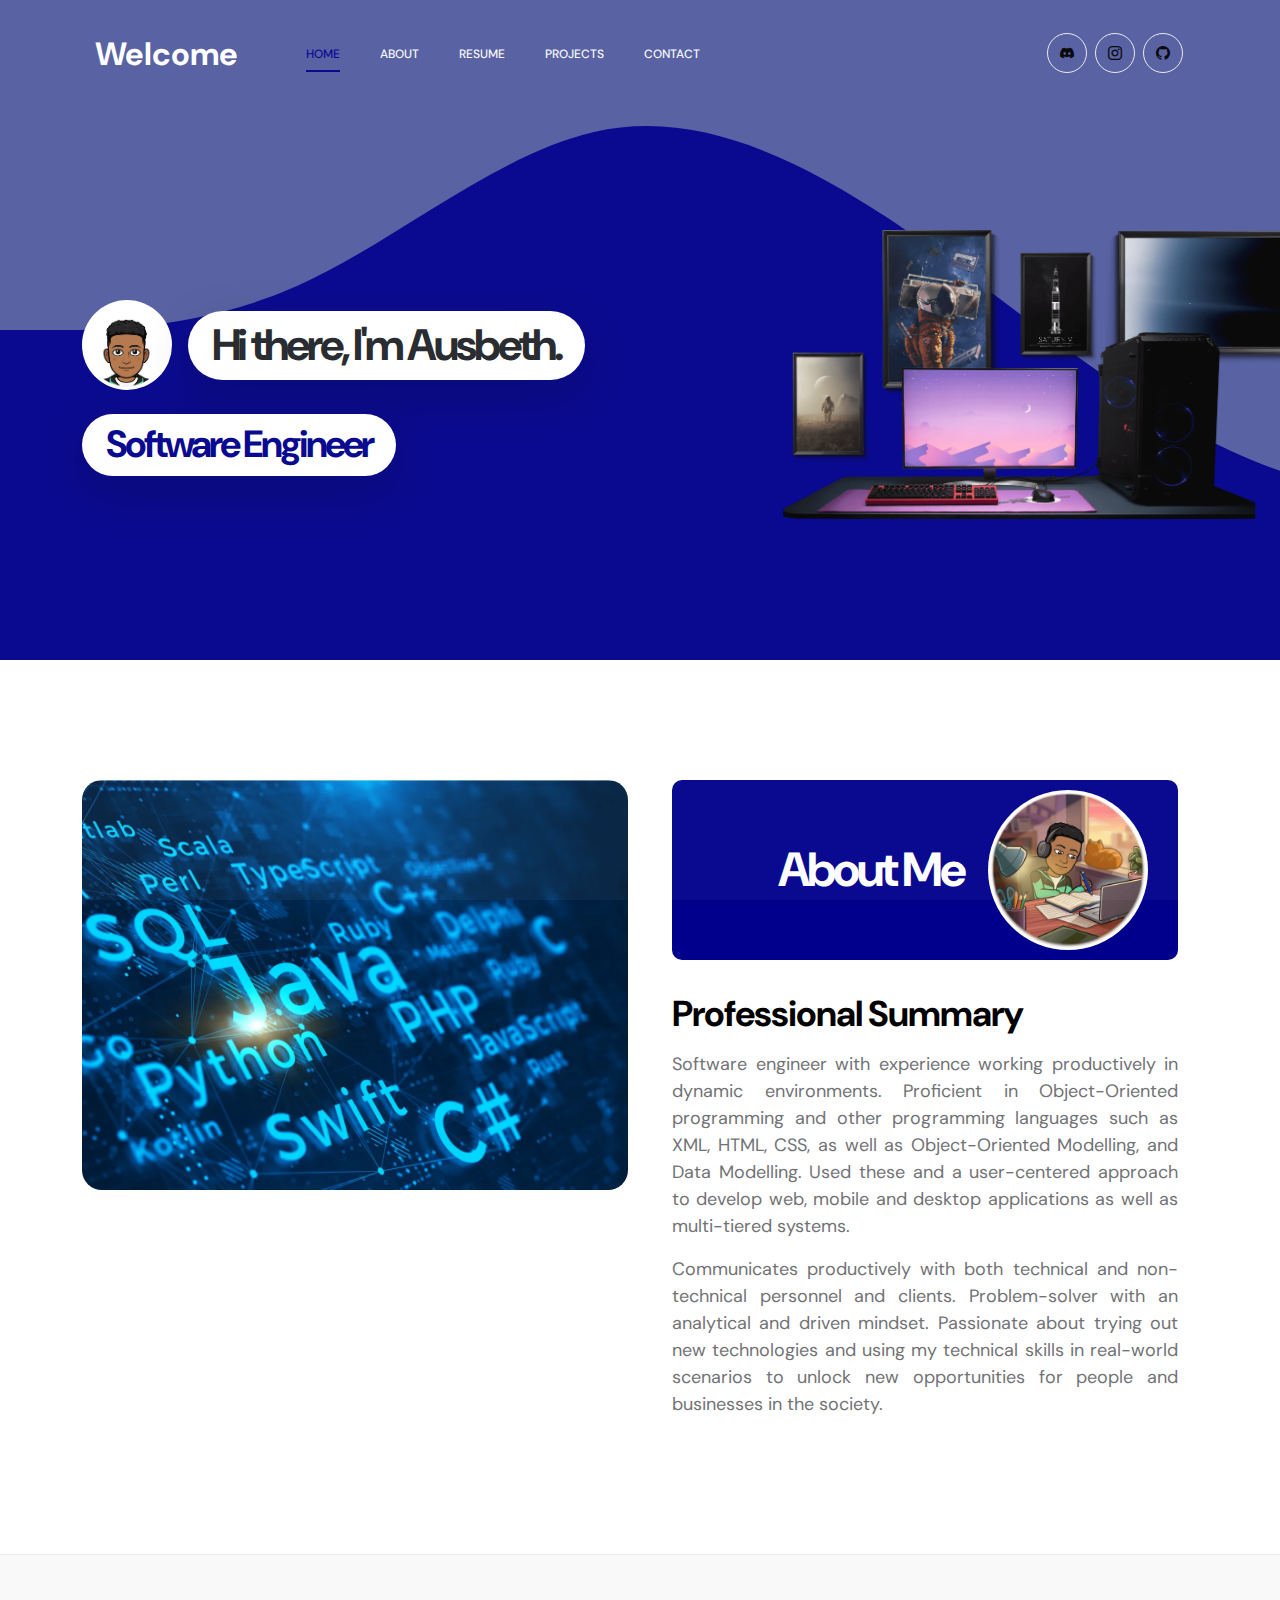
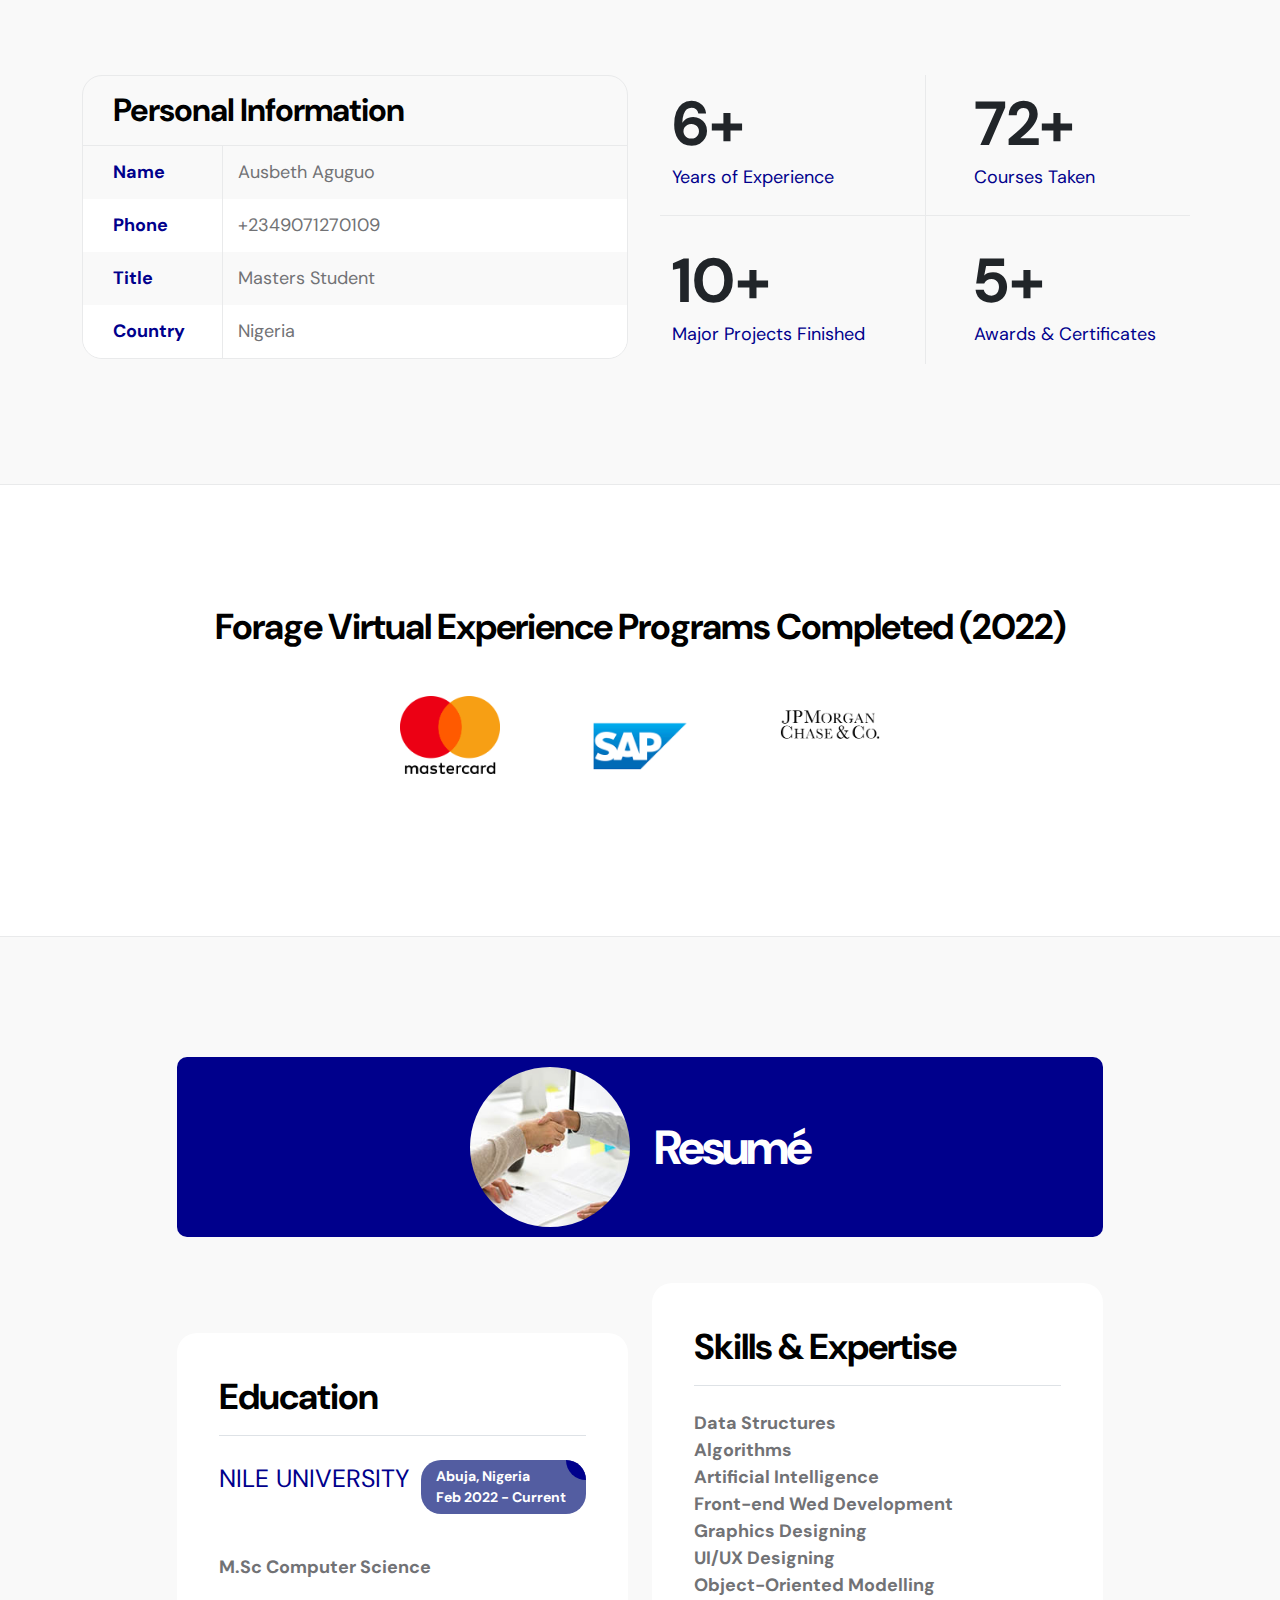
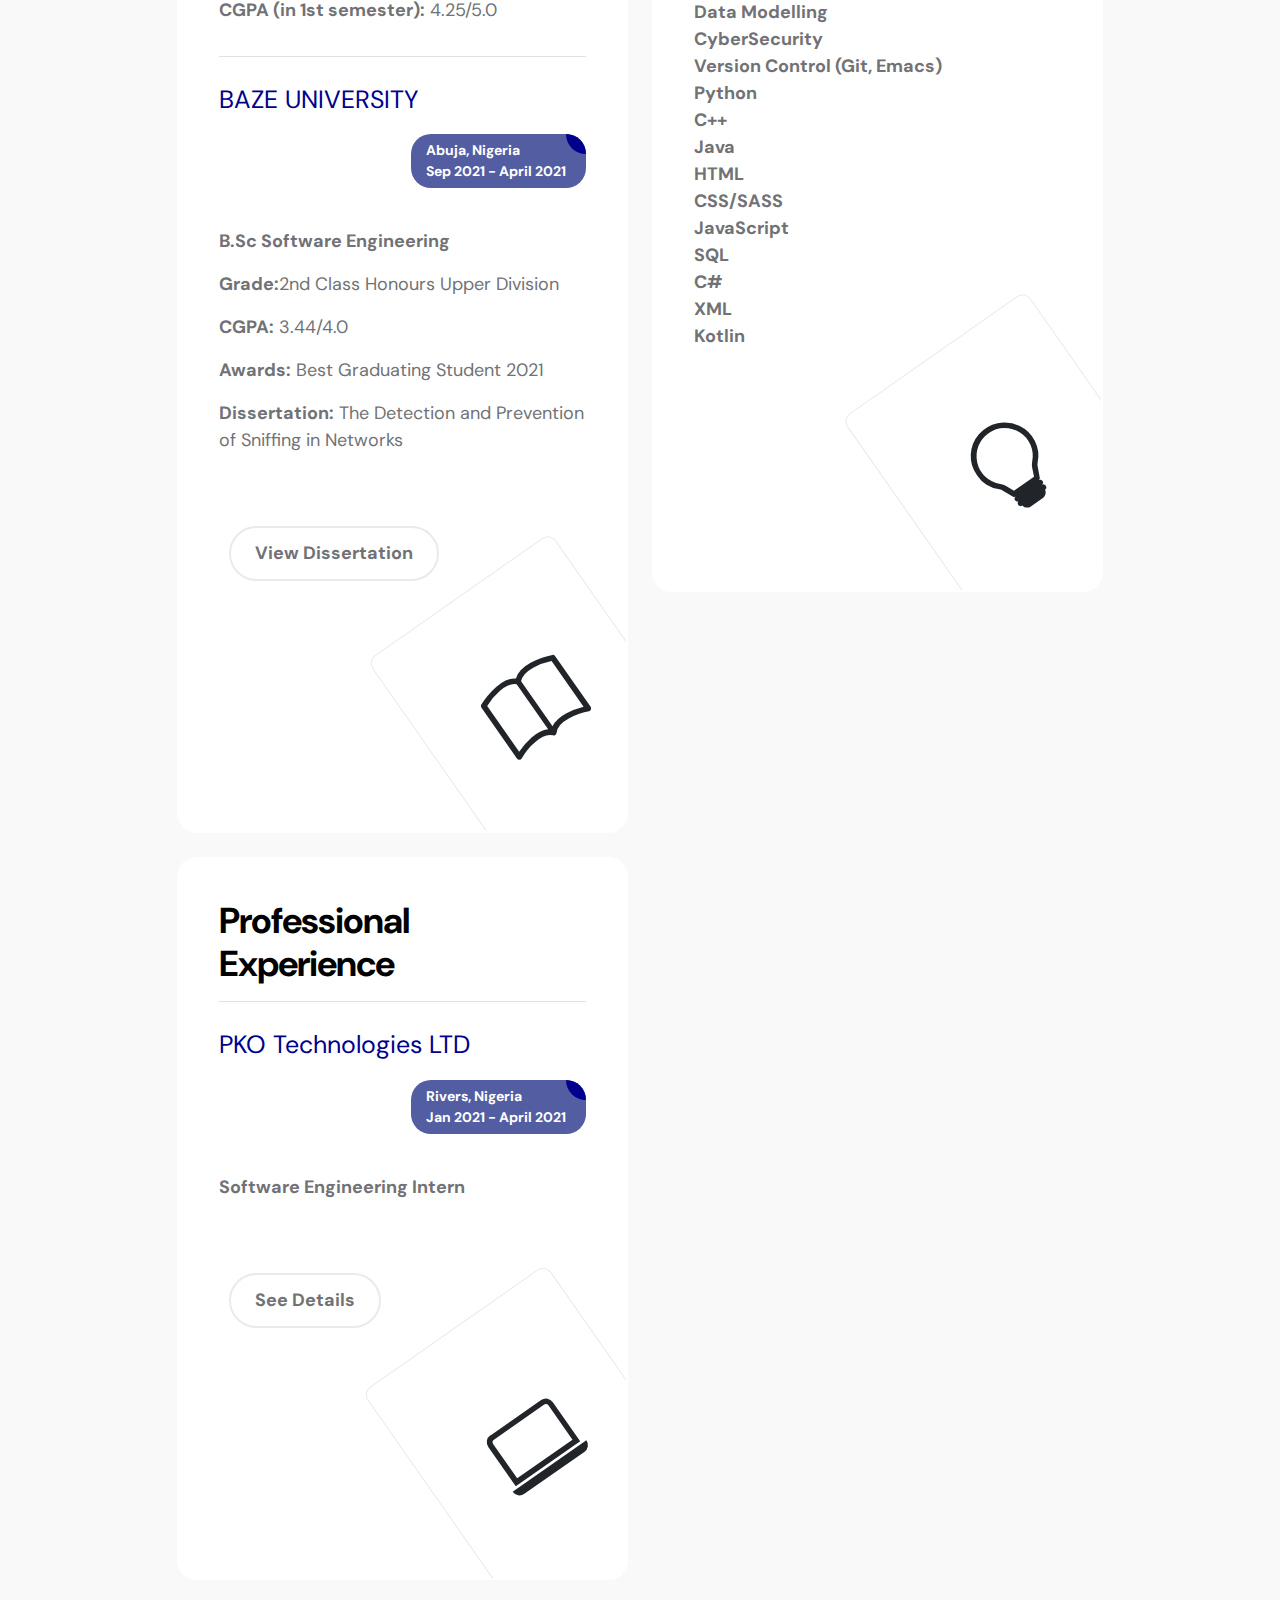
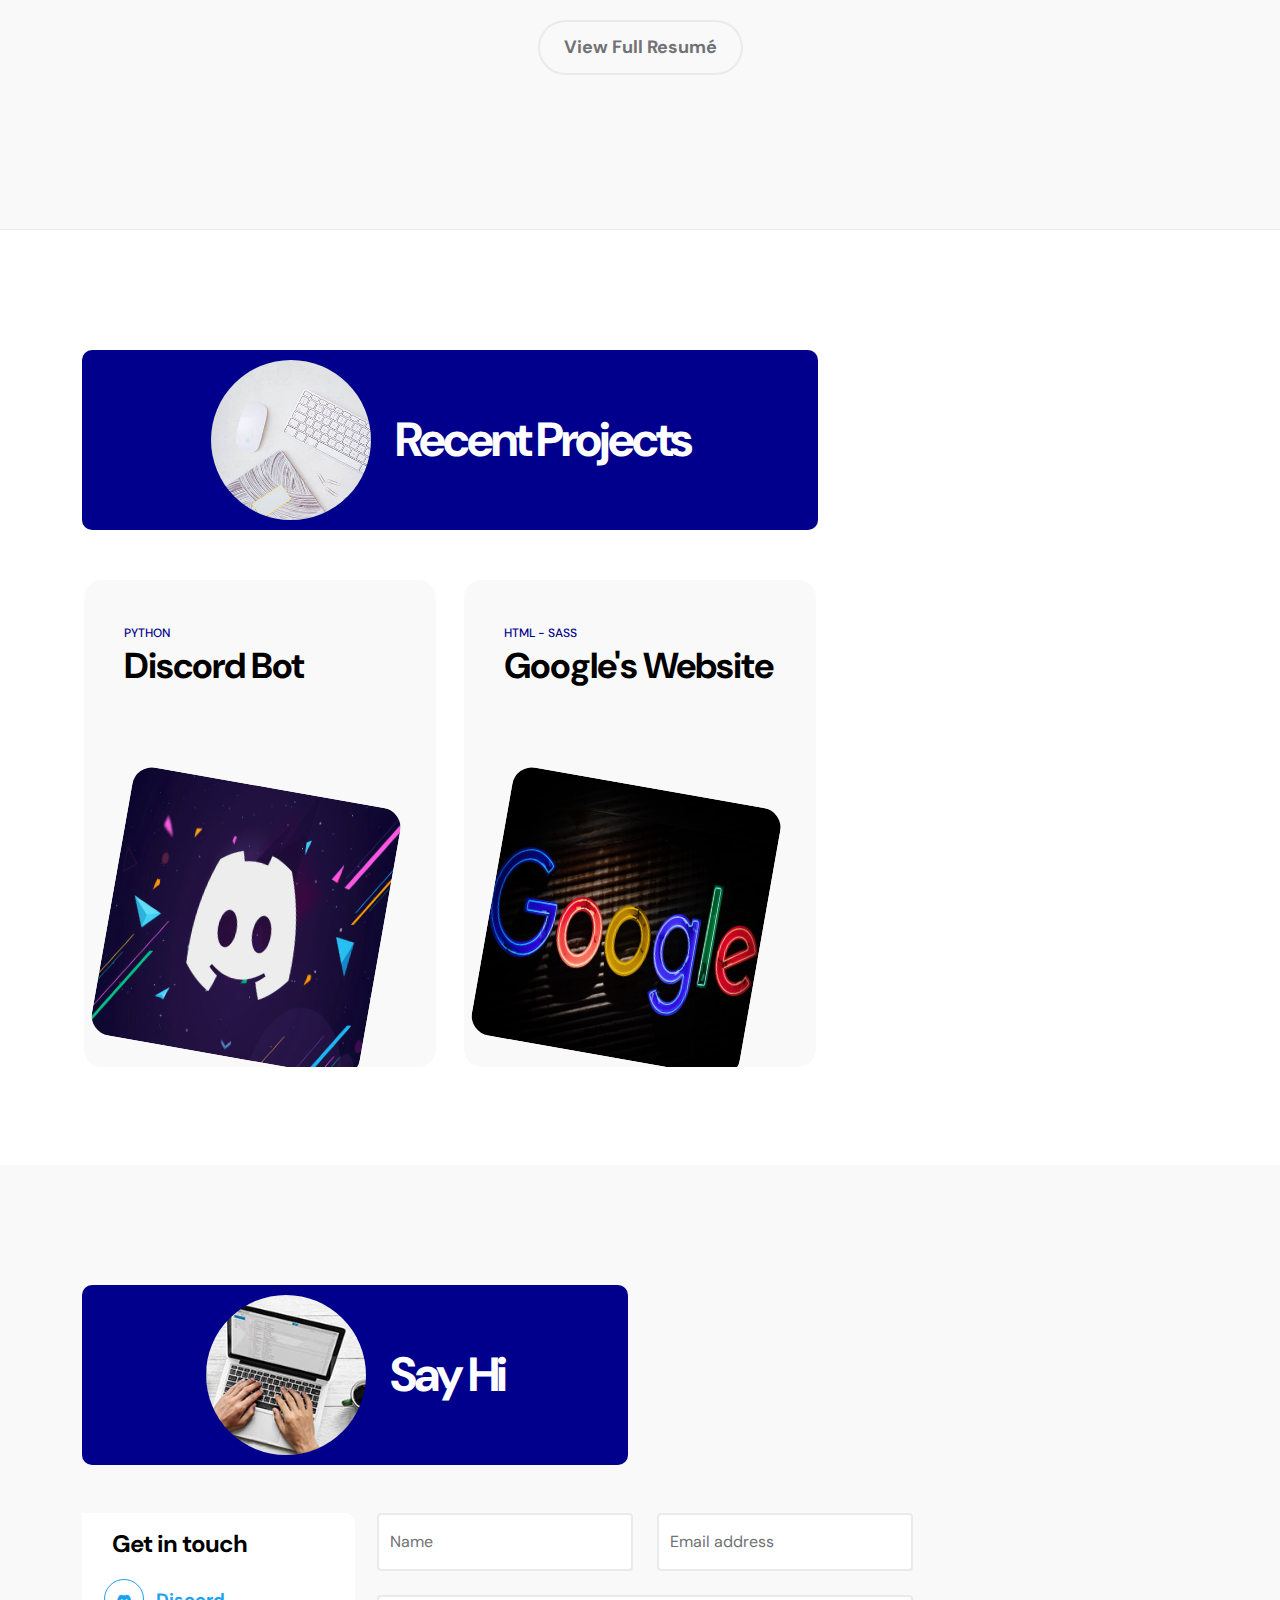
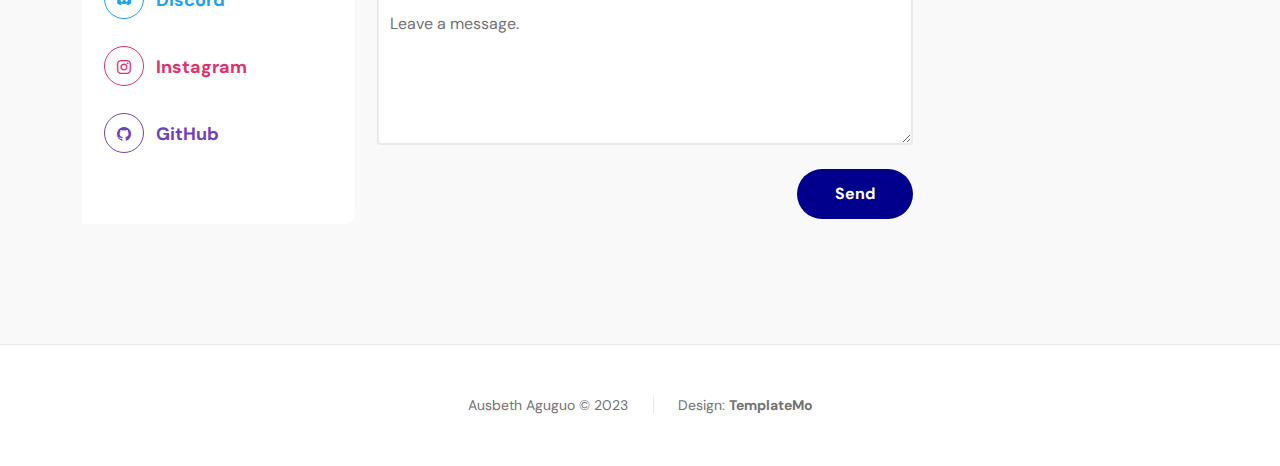
<file: index.html>
<!DOCTYPE html>
<html lang="en">
    <head>
        <meta name="author" content="Ausbeth Aguguo">
        <meta name="description" content="Software Engineer Portfolio">
        <meta name="keywords" content="Portfolio, Software Engineer">
        <meta name="viewport" content="width=device-width, initial-scale=1">
        <meta charset="utf-8">
        <meta http-equiv='cache-control' content='no-cache'> 
        <meta http-equiv='expires' content='0'> 
        <meta http-equiv='pragma' content='no-cache'>

        <title>Ausbeth Portfolio</title>
        <link rel="icon" type="image/x-icon" href="images/layers.png">

        <!-- CSS FILES -->
        <link rel="preconnect" href="https://fonts.googleapis.com">
        <link rel="preconnect" href="https://fonts.gstatic.com" crossorigin>
        <link href="https://fonts.googleapis.com/css2?family=DM+Sans:wght@400;500;700&display=swap" rel="stylesheet">
        <link href="css/bootstrap.min.css" rel="stylesheet">
        <link href="css/bootstrap-icons.css" rel="stylesheet">
        <link href="css/styles.css" rel="stylesheet">
    </head>
    
    <body>
        <section class="preloader">
            <div class="spinner">
                <span class="spinner-rotate"></span>    
            </div>
        </section>

        <nav class="navbar navbar-expand-lg">
            <div class="container">
                <button class="navbar-toggler" type="button" data-bs-toggle="collapse" data-bs-target="#navbarNav" aria-controls="navbarNav" aria-expanded="false" aria-label="Toggle navigation">
                    <span class="navbar-toggler-icon"></span>
                </button>

                <a class="navbar-brand mx-auto mx-lg-0">Welcome</a>

                <div class="d-flex align-items-center d-lg-none">
                    <ul class="social-icon">
                        <li class="social-icon-item"><a href="https://discordapp.com/users/1079761956044550144" target="_blank" class="social-icon-link bi-discord"></a></li>
                        <li class="social-icon-item"><a href="https://instagram.com/aus_bee?igshid=ZDdkNTZiNTM=" target="_blank" class="social-icon-link bi-instagram"></a></li>
                        <li class="social-icon-item"><a href="https://github.com/Ausbeth" target="_blank" class="social-icon-link bi-github"></a></li>
                    </ul>
                </div>

                <div class="collapse navbar-collapse" id="navbarNav">
                    <ul class="navbar-nav ms-lg-5">
                        <li class="nav-item">
                            <a class="nav-link click-scroll" href="#section_1">Home</a>
                        </li>

                        <li class="nav-item">
                            <a class="nav-link click-scroll" href="#section_2">About</a>
                        </li>

                        <li class="nav-item">
                            <a class="nav-link click-scroll" href="#section_3">Resume</a>
                        </li>

                        <li class="nav-item">
                            <a class="nav-link click-scroll" href="#section_4">Projects</a>
                        </li>

                        <li class="nav-item">
                            <a class="nav-link click-scroll" href="#section_5">Contact</a>
                        </li>
                    </ul>

                    <div class="d-lg-flex align-items-center d-none ms-auto">
                        <ul class="social-icon">
                            <li class="social-icon-item"><a href="https://discordapp.com/users/1079761956044550144" target="_blank" class="social-icon-link bi-discord"></a></li>
                            <li class="social-icon-item"><a href="https://instagram.com/aus_bee?igshid=ZDdkNTZiNTM=" target="_blank" class="social-icon-link bi-instagram"></a></li>
                            <li class="social-icon-item"><a href="https://github.com/Ausbeth" target="_blank" class="social-icon-link bi-github"></a></li>
                        </ul>
                    </div>

                </div>
            </div> 
        </nav>

        <main>
            <section class="hero d-flex justify-content-center align-items-center" id="section_1">
                <div class="container">
                    <div class="row">
                        <div class="col-lg-7 col-12">
                            <div class="hero-text">
                                
                                <div class="hero-title-wrap d-flex align-items-center mb-4">
                                    <img src="images/Ausbeth1.png" class="avatar-image avatar-image-large img-fluid" alt="">
                                    <h1 class="hero-title ms-3 mb-0">Hi there, I'm Ausbeth.</h1>
                                </div>

                                <h2 class="mb-4">Software Engineer</h2>

                            </div>
                        </div>

                        <div class="col-lg-5 col-12 position-relative">
                            <div class="hero-image-wrap"></div>
                            <img src="images/hero-desk.png" class="hero-image img-fluid" alt="">
                        </div>

                    </div>
                </div>

                <svg xmlns="http://www.w3.org/2000/svg" viewBox="0 0 1440 320"><path fill="#535da1" fill-opacity="1" d="M0,160L24,160C48,160,96,160,144,138.7C192,117,240,75,288,64C336,53,384,75,432,106.7C480,139,528,181,576,208C624,235,672,245,720,240C768,235,816,213,864,186.7C912,160,960,128,1008,133.3C1056,139,1104,181,1152,202.7C1200,224,1248,224,1296,197.3C1344,171,1392,117,1416,90.7L1440,64L1440,0L1416,0C1392,0,1344,0,1296,0C1248,0,1200,0,1152,0C1104,0,1056,0,1008,0C960,0,912,0,864,0C816,0,768,0,720,0C672,0,624,0,576,0C528,0,480,0,432,0C384,0,336,0,288,0C240,0,192,0,144,0C96,0,48,0,24,0L0,0Z"></path></svg>
            </section>


            <section class="about section-padding" id="section_2">
                <div class="container">
                    <div class="row">

                        <div class="col-lg-6 col-12">
                            <img src="images/P-languages.png" class="about-image img-fluid" alt="">
                        </div>

                        <div class="col-lg-6 col-12 mt-5 mt-lg-0">
                            <div class="about-thumb">
                                <div class="section-title-wrap d-flex justify-content-end align-items-center mb-4">
                                    <h2 class="text-white me-4 mb-0">About Me</h2>
                                    <img src="images/Ausbeth2.png" class="avatar-image img-fluid" alt="">
                                </div>
                                <h3 class="pt-2 mb-3">Professional Summary</h3>
                                <p align ="justify">Software engineer with experience working productively in dynamic environments. Proficient in Object-Oriented programming and other programming languages such as XML, HTML, CSS, as well as Object-Oriented Modelling, and Data Modelling. Used these and a user-centered approach to develop web, mobile and desktop applications as well as multi-tiered systems. </p>
                                <p align ="justify">Communicates productively with both technical and non-technical personnel and clients. Problem-solver with an analytical and driven mindset. Passionate about trying out new technologies and using my technical skills in real-world scenarios to unlock new opportunities for people and businesses in the society. </p>
                            </div>
                        </div>

                    </div>
                </div>
            </section>

            <section class="featured section-padding">
                <div class="container">
                    <div class="row">

                        <div class="col-lg-6 col-12">
                            <div class="profile-thumb">

                                <div class="profile-title">
                                    <h4 class="mb-0">Personal Information</h4>
                                </div>

                                <div class="profile-body">
                                    <p>
                                        <span class="profile-small-title">Name</span> 
                                        <span>Ausbeth Aguguo</span>
                                    </p>

                                    <p>
                                        <span class="profile-small-title">Phone</span> 
                                         <span><a href="tel: +2349071270109">+2349071270109</a></span>
                                    </p>

                                    <p>
                                        <span class="profile-small-title">Title</span> 
                                        <span>Masters Student</span>
                                    </p>

                                    <p>
                                        <span class="profile-small-title">Country</span> 
                                        <span>Nigeria</span>
                                    </p>
                                </div>

                            </div>
                        </div>

                        <div class="col-lg-6 col-12 mt-5 mt-lg-0">
                            <div class="about-thumb">
                                <div class="row">

                                    <div class="col-lg-6 col-6 featured-border-bottom py-2">
                                        <strong class="featured-numbers">6+</strong>
                                        <p class="featured-text">Years of Experience</p>
                                    </div>

                                    <div class="col-lg-6 col-6 featured-border-start featured-border-bottom ps-5 py-2">
                                        <strong class="featured-numbers">72+</strong>
                                        <p class="featured-text">Courses Taken</p>
                                    </div>

                                    <div class="col-lg-6 col-6 pt-4">
                                        <strong class="featured-numbers">10+</strong>
                                        <p class="featured-text">Major Projects Finished</p>
                                    </div>

                                    <div class="col-lg-6 col-6 featured-border-start ps-5 pt-4">
                                        <strong class="featured-numbers">5+</strong>
                                        <p class="featured-text">Awards & Certificates</p>
                                    </div>

                                </div>
                            </div>
                        </div>

                    </div>
                </div>
            </section>

            <section class="forage section-padding">
                <div class="container">
                    <div class="row align-items-center justify-content-center">

                        <div class="col-lg-12 col-12">
                            <h3 class="text-center mb-5">Forage Virtual Experience Programs Completed (2022)</h3>
                        </div>

                        <div class="col-lg-2 col-4 forage-item-height">
                            <img src="images/forage/Mastercard-logo.png" class="forage-image img-fluid" alt="Mastercard">
                        </div>

                        <div class="col-lg-2 col-4 forage-item-height">
                            <img src="images/forage/SAP-logo.png" class="forage-image img-fluid" alt="SAP">
                        </div>

                        <div class="col-lg-2 col-4 forage-item-height">
                            <img src="images/forage/JP-Morgan-Chase-Logo.png" class="forage-image img-fluid" alt="JP-Morgan-Chase">
                        </div>

                    </div>
                </div>
            </section>


            <section class="resume section-padding" id="section_3">
                <div class="container">
                    <div class="row">

                        <div class="col-lg-10 col-12 mx-auto">
                            <div class="section-title-wrap d-flex justify-content-center align-items-center mb-5">
                                <img src="images/handshake-man-woman-after-signing-business-contract-closeup.jpg" class="avatar-image img-fluid" alt="">
                                <h2 class="text-white ms-4 mb-0">Resumé</h2>
                            </div>

                            <div class="row pt-lg-5">
                                <div class="col-lg-6 col-12">
                                    <div class="resume-thumb">

                                        <div class="d-flex flex-wrap align-items-center border-bottom mb-4 pb-3">
                                            <h3 class="mb-0">Education</h3>
                                        </div>

                                        <div class="d-flex flex-wrap align-items-center  mb-4 pb-3">
                                            <p class="Ed-title">NILE UNIVERSITY</p>
                                            <div class="resume-price-wrap ms-auto">
                                                <p class="resume-price-text mb-0">Abuja, Nigeria</p>
                                                <p class="resume-price-text mb-0">Feb 2022 - Current</p>
                                                <div class="resume-price-overlay"></div>
                                            </div>
                                        </div>

                                        <div class="border-bottom mb-4 pb-3">
                                            <p><b>M.Sc Computer Science</b></p>
                                            <p><b>CGPA (in 1st semester):</b> 4.25/5.0</p>
                                        </div>

                                        <div class="d-flex flex-wrap align-items-center mb-4 pb-3">
                                            <p class="Ed-title">BAZE UNIVERSITY</p>
                                            <div class="resume-price-wrap ms-auto">
                                                <p class="resume-price-text mb-0">Abuja, Nigeria</p>
                                                <p class="resume-price-text mb-0">Sep 2021 - April 2021</p>
                                                <div class="resume-price-overlay"></div>
                                            </div>
                                        </div>

                                        <div class="mb-4 pb-3">
                                            <p><b>B.Sc Software Engineering</b></p>
                                            <p><b>Grade:</b>2nd Class Honours Upper Division</p>
                                            <p><b>CGPA:</b> 3.44/4.0</p>
                                            <p><b>Awards:</b> Best Graduating Student 2021</p>
                                            <p><b>Dissertation:</b> The Detection and Prevention of Sniffing in Networks</p>
                                        </div>
 
                                        <a href="https://drive.google.com/file/d/1Xx8HcG0jHBJs57CwtPX2wkjhY4-XZ3gn/view?usp=sharing" target="_blank" class="custom-btn custom-border-btn btn mt-3">View Dissertation</a>

                                        <div class="resume-icon-ed d-flex justify-content-center align-items-center">
                                            <i class="resume-icon bi-book"></i>
                                        </div>

                                    </div>
                                </div>

                                <div class="col-lg-6 col-12">
                                    <div class="resume-thumb resume-thumb-up">

                                        <div class="d-flex flex-wrap align-items-center border-bottom mb-4 pb-3">
                                            <h3 class="mb-0">Skills & Expertise</h3>                        
                                        </div>

                                        <ul class="skills-list">
                                            <li>Data Structures</li>
                                            <li>Algorithms</li> 
                                            <li>Artificial Intelligence</li>
                                            <li>Front-end Wed Development</li>
                                            <li>Graphics Designing</li>
                                            <li>UI/UX Designing</li>
                                            <li>Object-Oriented Modelling</li>
                                            <li>Data Modelling</li>
                                            <li>CyberSecurity</li>
                                            <li>Version Control (Git, Emacs)</li>
                                            <li>Python</li> 
                                            <li>C++</li> 
                                            <li>Java</li>
                                            <li>HTML</li>
                                            <li>CSS/SASS</li>
                                            <li>JavaScript</li>
                                            <li>SQL</li>
                                            <li>C#</li>
                                            <li>XML</li>
                                            <li>Kotlin</li>
                                        </ul>
                                                                                                                       
                                        <div class="resume-icon-sk d-flex justify-content-center align-items-center">
                                            <i class="resume-icon bi-lightbulb"></i>
                                        </div>

                                    </div>
                                </div>

                                <div class="col-lg-6 col-12">
                                    <div class="resume-thumb">

                                        <div class="d-flex flex-wrap align-items-center border-bottom mb-4 pb-3">
                                            <h3 class="mb-0">Professional Experience</h3>                                       
                                        </div>

                                        <div class="d-flex flex-wrap align-items-center mb-4 pb-3">
                                            <p class="Ed-title">PKO Technologies LTD</p>
                                            <div class="resume-price-wrap ms-auto">
                                                <p class="resume-price-text mb-0">Rivers, Nigeria</p>
                                                <p class="resume-price-text mb-0">Jan 2021 - April 2021</p>
                                                <div class="resume-price-overlay"></div>
                                            </div>                                               
                                        </div>

                                        <div class="mb-4 pb-3">
                                            <p><b>Software Engineering Intern</b></p> 
                                        </div>
                                        
                                        <a href="intern.html" class="custom-btn custom-border-btn btn mt-3">See Details</a>
                              
                                        <div class="resume-icon-pe d-flex justify-content-center align-items-center">
                                            <i class="resume-icon bi-laptop"></i>
                                        </div>

                                    </div>
                                </div>  
                            </div>
                        </div>
                    </div>
                </div>

                <div class="d-flex justify-content-center align-items-center mb-4">
                    <a href="https://drive.google.com/file/d/1IS-pLHRlNHIoQw-b1RprpBJ0tuxoDZCr/view?usp=sharing" class="custom-btn custom-border-btn btn mt-3" target="_blank">View Full Resumé</a>
                </div>
            </section>

            <section class="projects section-padding" id="section_4">
                <div class="container">
                    <div class="row">

                        <div class="col-lg-8 col-md-8 col-12">
                            <div class="section-title-wrap d-flex justify-content-center align-items-center mb-4">
                                <img src="images/white-desk-work-study-aesthetics.jpg" class="avatar-image img-fluid" alt="">
                                <h2 class="text-white ms-4 mb-0">Recent Projects</h2>
                            </div>
                        </div>

                        <div class="clearfix"></div>

                        <div class="col-lg-4 col-md-6 col-12">
                            <div class="projects-thumb">
                                <div class="projects-info">
                                    <small class="projects-tag">Python</small>
                                    <h3 class="projects-title">Discord Bot</h3>
                                </div>
                                <a href="discord-bot.html">
                                    <img src="images/projects/discord-bot.jpg" class="projects-image img-fluid" alt="discord-bot">
                                </a>
                            </div>
                        </div>

                        <div class="col-lg-4 col-md-6 col-12">
                            <div class="projects-thumb">
                                <div class="projects-info">
                                    <small class="projects-tag">HTML - SASS</small>
                                    <h3 class="projects-title">Google's Website</h3>
                                </div>
                                <a href="google.html">
                                    <img src="images/projects/google.jpg" class="projects-image img-fluid" alt="google">
                                </a>
                            </div>
                        </div>

                    </div>
                </div>
            </section>

            <section class="contact section-padding" id="section_5">
                    <div class="container">
                        <div class="row">

                            <div class="col-lg-6 col-md-8 col-12">
                                <div class="section-title-wrap d-flex justify-content-center align-items-center mb-5">
                                    <img src="images/aerial-view-man-using-computer-laptop-wooden-table.jpg" class="avatar-image img-fluid" alt="">
                                    <h2 class="text-white ms-4 mb-0">Say Hi</h2>
                                </div>
                            </div>

                            <div class="clearfix"></div>

                            <div class="col-lg-3 col-md-6 col-12 pe-lg-0">
                                <div class="contact-info  d-flex flex-column">
                                    <h5>Get in touch</h5>
                                    <ul class="smedia">
                                        <li class="connect"><a href="https://discordapp.com/users/1079761956044550144" target="_blank" class="discon bi-discord"></a><a href="https://discordapp.com/users/1079761956044550144" target="_blank"><span>Discord</span></a></li>
                                        <li class="connect"><a href="https://instagram.com/aus_bee?igshid=ZDdkNTZiNTM=" target="_blank" class="instacon bi-instagram"></a><a href="https://instagram.com/aus_bee?igshid=ZDdkNTZiNTM=" target="_blank"><span>Instagram</span></a></li>
                                        <li class="connect"><a href="https://github.com/Ausbeth" target="_blank" class="gitcon bi-github"></a><a href="https://github.com/Ausbeth" target="_blank"><span>GitHub</span></a></li>
                                    </ul>
                                </div>
                            </div>

                            <div class="col-lg-6 col-12 mt-5 mt-lg-0">
                                <form action="https://formspree.io/f/xpzejrzy" target="_blank" method="POST" class="custom-form contact-form" role="form">
                                    <div class="row">

                                        <div class="col-lg-6 col-md-6 col-12">
                                            <div class="form-floating">
                                                <input type="text" name="name" id="name" class="form-control" placeholder="Name" required="">
                                                <label for="floatingInput">Name</label>
                                            </div>
                                        </div>

                                        <div class="col-lg-6 col-md-6 col-12"> 
                                            <div class="form-floating">
                                                <input type="email" name="email" id="email" pattern="[^ @]*@[^ @]*" class="form-control" placeholder="Email address" required="">                                               
                                                <label for="floatingInput">Email address</label>
                                            </div>
                                        </div>

                                        <div class="col-lg-12 col-12">
                                            <div class="form-floating">
                                                <textarea class="form-control" id="message" name="message" placeholder="Leave a message"></textarea>  
                                                <label for="floatingTextarea">Leave a message.</label>
                                            </div>
                                        </div>

                                        <div class="col-lg-3 col-12 ms-auto">
                                            <button type="submit" class="form-control">Send</button>
                                        </div>

                                    </div>
                                </form>
                            </div>

                        </div>
                    </div>
                </div>
            </section>
        </main>

        <footer class="site-footer">
            <div class="container">
                <div class="row">

                    <div class="col-lg-12 col-12">
                        <div class="copyright-text-wrap">
                            <p class="mb-0">
                                <span class="copyright-text">Ausbeth Aguguo © 2023</span>
                                Design: 
                                <a rel="sponsored" href="https://templatemo.com" target="_blank">TemplateMo</a>
                            </p>
                        </div>
                    </div>

                </div>
            </div>
        </footer>

        <!-- JAVASCRIPT FILES -->
        <script src="js/jquery.min.js"></script>
        <script src="js/bootstrap.min.js"></script>
        <script src="js/jquery.sticky.js"></script>
        <script src="js/click-scroll.js"></script>
        <script src="js/custom.js"></script>
        
    </body>
</html>
</file>
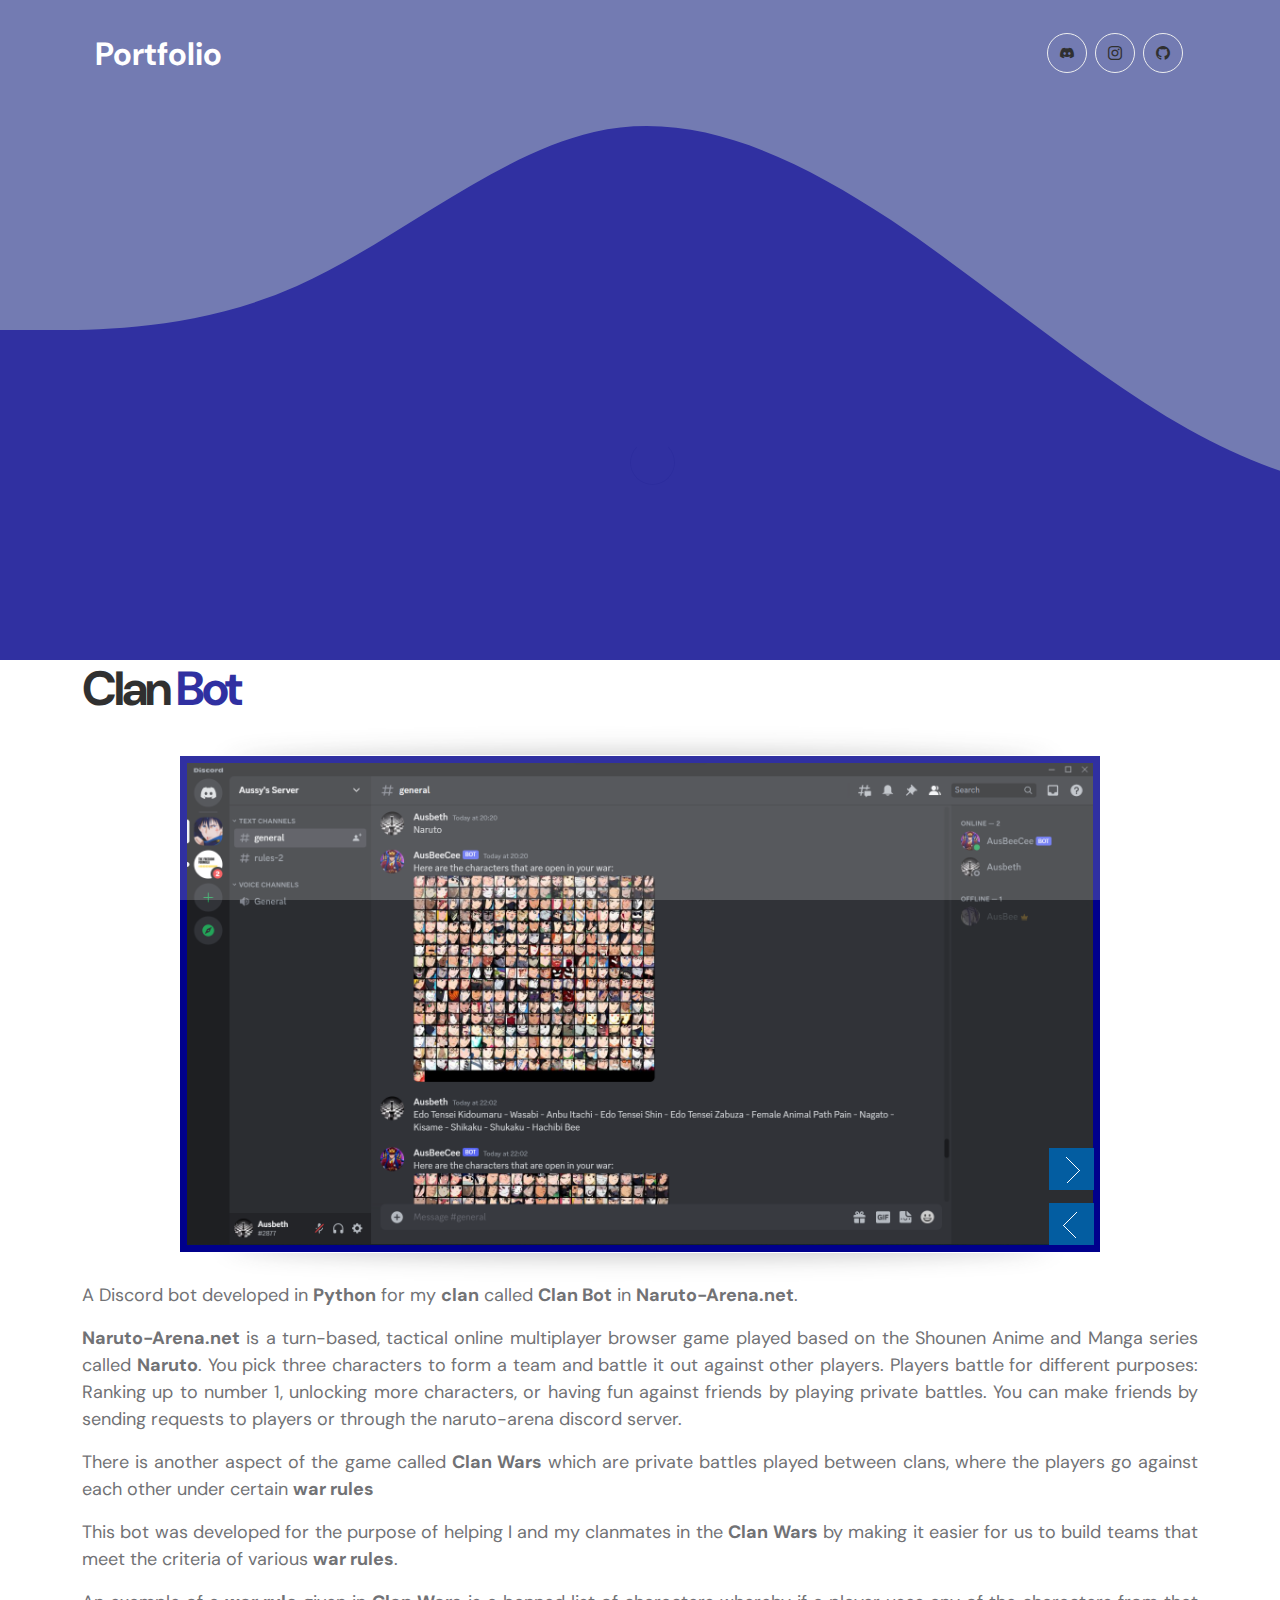
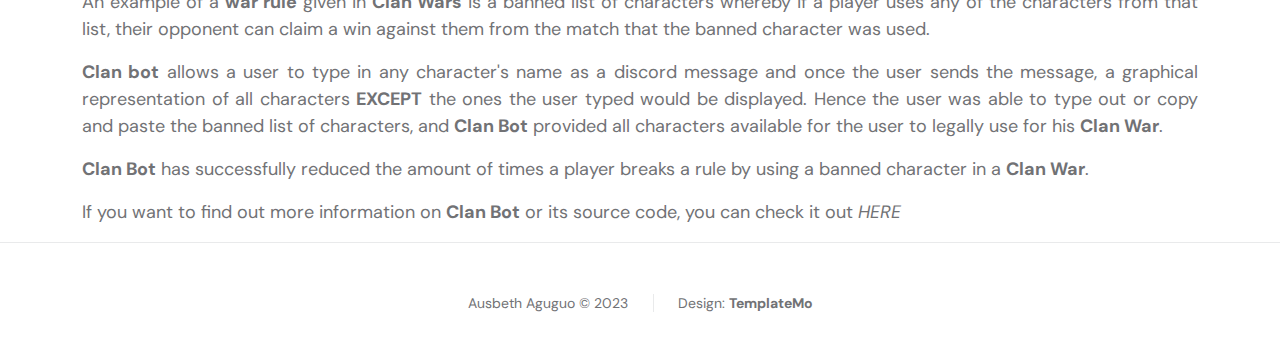
<file: discord-bot.html>
<!DOCTYPE html>
<html lang="en">
    <head>
        <meta name="author" content="Ausbeth Aguguo">
        <meta name="description" content="Software Engineer Portfolio">
        <meta name="keywords" content="Portfolio, Software Engineer">
        <meta name="viewport" content="width=device-width, initial-scale=1">
        <meta charset="utf-8">
        <meta http-equiv='cache-control' content='no-cache'> 
        <meta http-equiv='expires' content='0'> 
        <meta http-equiv='pragma' content='no-cache'>

        <title>Discord Bot</title>
        <link rel="icon" type="image/x-icon" href="images/layers.png">

        <!-- CSS FILES -->
        <link rel="preconnect" href="https://fonts.googleapis.com">
        <link rel="preconnect" href="https://fonts.gstatic.com" crossorigin>
        <link href="https://fonts.googleapis.com/css2?family=DM+Sans:wght@400;500;700&display=swap" rel="stylesheet">
        <link href="css/bootstrap.min.css" rel="stylesheet">
        <link href="css/bootstrap-icons.css" rel="stylesheet">
        <link href="css/styles.css" rel="stylesheet">
    </head>

    <body>
        <section class="preloader">
            <div class="spinner">
                <span class="spinner-rotate"></span>    
            </div>
        </section>

        <nav class="navbar navbar-expand-lg">
            <div class="container">

                <a href="index.html" class="navbar-brand mx-auto mx-lg-0">Portfolio</a>

                <div class="d-flex align-items-center d-lg-none">
                    <ul class="social-icon">
                        <li class="social-icon-item"><a href="https://discordapp.com/users/1079761956044550144" target="_blank" class="social-icon-link bi-discord"></a></li>
                        <li class="social-icon-item"><a href="https://instagram.com/aus_bee?igshid=ZDdkNTZiNTM=" target="_blank" class="social-icon-link bi-instagram"></a></li>
                        <li class="social-icon-item"><a href="https://github.com/Ausbeth" target="_blank" class="social-icon-link bi-github"></a></li>
                    </ul>
                </div>

                <div class="collapse navbar-collapse" id="navbarNav">
                    <div class="d-lg-flex align-items-center d-none ms-auto">
                        <ul class="social-icon">
                            <li class="social-icon-item"><a href="https://discordapp.com/users/1079761956044550144" target="_blank" class="social-icon-link bi-discord"></a></li>
                            <li class="social-icon-item"><a href="https://instagram.com/aus_bee?igshid=ZDdkNTZiNTM=" target="_blank" class="social-icon-link bi-instagram"></a></li>
                            <li class="social-icon-item"><a href="https://github.com/Ausbeth" target="_blank" class="social-icon-link bi-github"></a></li>
                        </ul>
                    </div>
                </div>

            </div>
        </nav>

        <main>

            <section class="hero d-flex justify-content-center align-items-center" id="section_1">
                <svg xmlns="http://www.w3.org/2000/svg" viewBox="0 0 1440 320"><path fill="#535da1" fill-opacity="1" d="M0,160L24,160C48,160,96,160,144,138.7C192,117,240,75,288,64C336,53,384,75,432,106.7C480,139,528,181,576,208C624,235,672,245,720,240C768,235,816,213,864,186.7C912,160,960,128,1008,133.3C1056,139,1104,181,1152,202.7C1200,224,1248,224,1296,197.3C1344,171,1392,117,1416,90.7L1440,64L1440,0L1416,0C1392,0,1344,0,1296,0C1248,0,1200,0,1152,0C1104,0,1056,0,1008,0C960,0,912,0,864,0C816,0,768,0,720,0C672,0,624,0,576,0C528,0,480,0,432,0C384,0,336,0,288,0C240,0,192,0,144,0C96,0,48,0,24,0L0,0Z"></path></svg>
            </section>
        
            <section>
                <div class="container">
                    <h2><span class="first-five">Clan</span> Bot</h2>
                    <div class="slider_container">
                        <div class="flexslider">
                            <ul class="slides">
                                <li>
                                    <img src="images/bot1.png" alt="" title=""/>
                                </li>

                                <li>
                                    <img src="images/bot2.png" alt="" title=""/>    
                                </li>

                                <li>
                                    <img src="images/bot3.png" alt="" title=""/>
                                </li>

                                <li>
                                    <img src="images/bot4.png" alt="" title=""/>
                                </li>

                                <li>
                                    <img src="images/bot5.png" alt="" title=""/>
                                </li>
                            </ul>
                        </div>
                    </div>

                        <p align="justify">A Discord bot developed in <b>Python</b> for my <b>clan</b> called <b>Clan Bot</b>  in <b>Naruto-Arena.net</b>.</p>
                        <p align="justify"><b>Naruto-Arena.net</b> is a turn-based, tactical online multiplayer browser game played based on the Shounen Anime and Manga series called <b>Naruto</b>. You pick three characters to form a team and battle it out against other players. Players battle for different purposes: Ranking up to number 1, unlocking more characters, or having fun against friends by playing private battles. You can make friends by sending requests to players or through the naruto-arena discord server.</p>
                        <p align="justify">There is another aspect of the game called <b>Clan Wars</b> which are private battles played between clans, where the players go against each other under certain <b>war rules</b></p>
                        <p align="justify">This bot was developed for the purpose of helping I and my clanmates in the <b>Clan Wars</b> by making it easier for us to build teams that meet the criteria of various <b>war rules</b>. </p>
                        <p align="justify">An example of a <b>war rule</b> given in <b>Clan Wars</b> is a banned list of characters whereby if a player uses any of the characters from that list, their opponent can claim a win against them from the match that the banned character was used.</p>
                        <p align="justify"><b>Clan bot</b> allows a user to type in any character's name as a discord message and once the user sends the message, a graphical representation of all characters <b>EXCEPT</b> the ones the user typed would be displayed. Hence the user was able to type out or copy and paste the banned list of characters, and <b>Clan Bot</b> provided all characters available for the user to legally use for his <b>Clan War</b>.</p>
                        <p align="justify"><b>Clan Bot</b> has successfully reduced the amount of times a player breaks a rule by using a banned character in a <b>Clan War</b>.</p>
                        <p align="justify">If you want to find out more information on <b>Clan Bot</b> or its source code, you can check it out <a href="https://github.com/Ausbeth/Clan_Bot" target="_blank"> <i>HERE</i> </a></p>
                    
                </div>  
            </section>
        </main>

        <footer class="site-footer">
            <div class="container">
                <div class="row">

                    <div class="col-lg-12 col-12">
                        <div class="copyright-text-wrap">
                            <p class="mb-0">
                                <span class="copyright-text">Ausbeth Aguguo © 2023</span>
                                Design: 
                                <a rel="sponsored" href="https://templatemo.com" target="_blank">TemplateMo</a>
                            </p>
                        </div>
                    </div>

                </div>
            </div>
        </footer>

        <!-- JAVASCRIPT FILES -->
        <script src="js/jquery.min.js"></script>
        <script src="js/bootstrap.min.js"></script>
        <script src="js/jquery.sticky.js"></script>
        <script src="js/click-scroll.js"></script>
        <script src="js/custom.js"></script>
        <script src="js/jquery.flexslider-min.js"></script>
        <script type="text/javascript" charset="utf-8">
                var $ = jQuery.noConflict();
                $(window).load(function() {
                $('.flexslider').flexslider({
                    animation: "fade"
                });
                
                $(function() {
                    $('.show_menu').click(function(){
                            $('.menu').fadeIn();
                            $('.show_menu').fadeOut();
                            $('.hide_menu').fadeIn();
                    });
                    $('.hide_menu').click(function(){
                            $('.menu').fadeOut();
                            $('.show_menu').fadeIn();
                            $('.hide_menu').fadeOut();
                    });
                });
            });
        </script>

    </body>
</html>
</file>
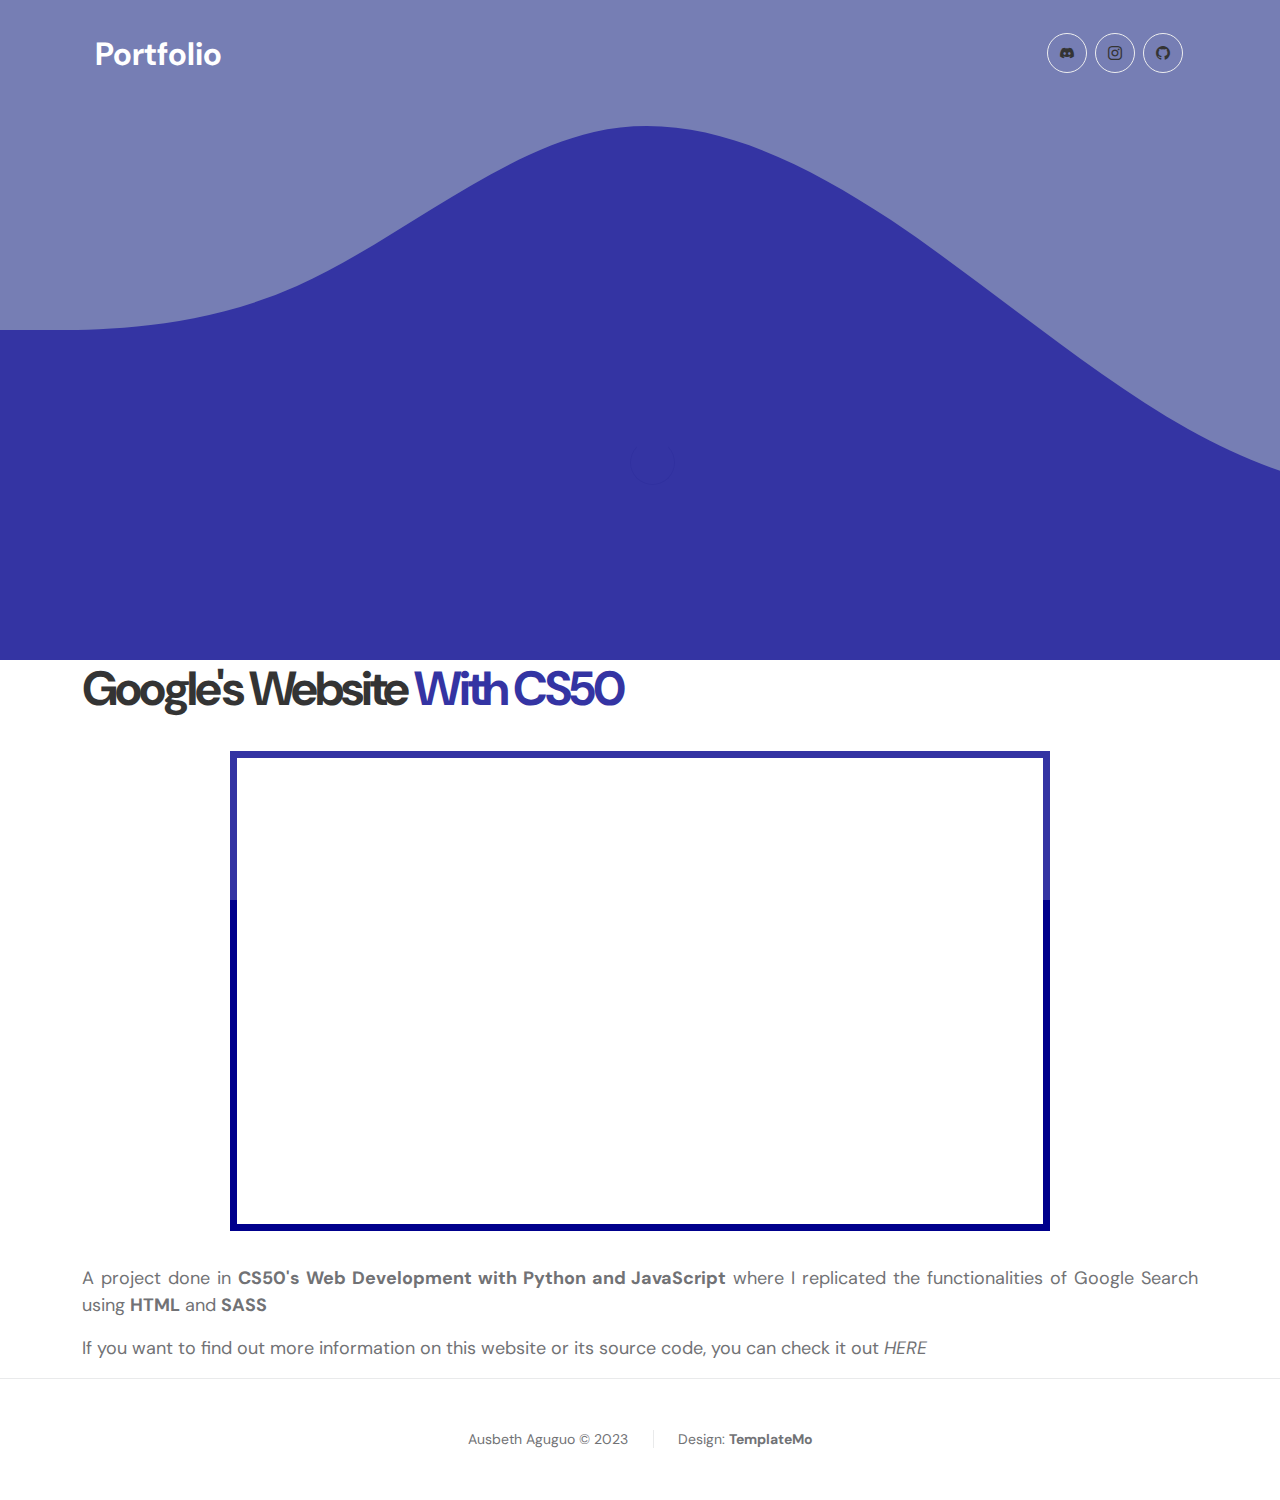
<file: google.html>
<!DOCTYPE html>
<html lang ="en">
    <head>
        <meta name="author" content="Ausbeth Aguguo">
        <meta name="description" content="Software Engineer Portfolio">
        <meta name="keywords" content="Portfolio, Software Engineer">
        <meta name="viewport" content="width=device-width, initial-scale=1">
        <meta charset="utf-8">
        <meta http-equiv='cache-control' content='no-cache'> 
        <meta http-equiv='expires' content='0'> 
        <meta http-equiv='pragma' content='no-cache'>

        <title>Google's Website</title>
        <link rel="icon" type="image/x-icon" href="images/layers.png">

        <!-- CSS FILES -->
        <link rel="preconnect" href="https://fonts.googleapis.com">
        <link rel="preconnect" href="https://fonts.gstatic.com" crossorigin>
        <link href="https://fonts.googleapis.com/css2?family=DM+Sans:wght@400;500;700&display=swap" rel="stylesheet">
        <link href="css/bootstrap.min.css" rel="stylesheet">
        <link href="css/bootstrap-icons.css" rel="stylesheet">
        <link href="css/styles.css" rel="stylesheet">
    </head>

    <body>
        <section class="preloader">
            <div class="spinner">
                <span class="spinner-rotate"></span>    
            </div>
        </section>

        <nav class="navbar navbar-expand-lg">
            <div class="container">

                <a href="index.html" class="navbar-brand mx-auto mx-lg-0">Portfolio</a>

                <div class="d-flex align-items-center d-lg-none">
                    <ul class="social-icon">
                        <li class="social-icon-item"><a href="https://discordapp.com/users/1079761956044550144" target="_blank" class="social-icon-link bi-discord"></a></li>
                        <li class="social-icon-item"><a href="https://instagram.com/aus_bee?igshid=ZDdkNTZiNTM=" target="_blank" class="social-icon-link bi-instagram"></a></li>
                        <li class="social-icon-item"><a href="https://github.com/Ausbeth" target="_blank" class="social-icon-link bi-github"></a></li>
                    </ul>
                </div>

                <div class="collapse navbar-collapse" id="navbarNav">
                    <div class="d-lg-flex align-items-center d-none ms-auto">
                        <ul class="social-icon">
                            <li class="social-icon-item"><a href="https://discordapp.com/users/1079761956044550144" target="_blank" class="social-icon-link bi-discord"></a></li>
                            <li class="social-icon-item"><a href="https://instagram.com/aus_bee?igshid=ZDdkNTZiNTM=" target="_blank" class="social-icon-link bi-instagram"></a></li>
                            <li class="social-icon-item"><a href="https://github.com/Ausbeth" target="_blank" class="social-icon-link bi-github"></a></li>
                        </ul>
                    </div>
                </div>

            </div>
        </nav>

        <main>
            <section class="hero d-flex justify-content-center align-items-center" id="section_1">
                <svg xmlns="http://www.w3.org/2000/svg" viewBox="0 0 1440 320"><path fill="#535da1" fill-opacity="1" d="M0,160L24,160C48,160,96,160,144,138.7C192,117,240,75,288,64C336,53,384,75,432,106.7C480,139,528,181,576,208C624,235,672,245,720,240C768,235,816,213,864,186.7C912,160,960,128,1008,133.3C1056,139,1104,181,1152,202.7C1200,224,1248,224,1296,197.3C1344,171,1392,117,1416,90.7L1440,64L1440,0L1416,0C1392,0,1344,0,1296,0C1248,0,1200,0,1152,0C1104,0,1056,0,1008,0C960,0,912,0,864,0C816,0,768,0,720,0C672,0,624,0,576,0C528,0,480,0,432,0C384,0,336,0,288,0C240,0,192,0,144,0C96,0,48,0,24,0L0,0Z"></path></svg>
            </section>

            <section>
                <div class="container">
                    <h2><span class="first-five">Google's Website</span> With CS50</h2>
                    <iframe src="https://www.youtube.com/embed/qg9qL9H_40g" title="YouTube video player" frameborder="0" allow="accelerometer; autoplay; clipboard-write; encrypted-media; gyroscope; picture-in-picture; web-share" allowfullscreen></iframe>
                    <p align="justify">A project done in <b>CS50's Web Development with Python and JavaScript</b> where I replicated the functionalities of Google Search using <b>HTML</b> and <b>SASS</b></p>
                    <p align="justify">If you want to find out more information on this website or its source code, you can check it out <a href="https://github.com/Ausbeth/search" target="_blank"> <i>HERE</i> </a></p>
                </div>
            </section>
        </main>

        <footer class="site-footer">
            <div class="container">
                <div class="row">

                    <div class="col-lg-12 col-12">
                        <div class="copyright-text-wrap">
                            <p class="mb-0">
                                <span class="copyright-text">Ausbeth Aguguo © 2023</span>
                                Design: 
                                <a rel="sponsored" href="https://templatemo.com" target="_blank">TemplateMo</a>
                            </p>
                        </div>
                    </div>

                </div>
            </div>
        </footer>

        <!-- JAVASCRIPT FILES -->
        <script src="js/jquery.min.js"></script>
        <script src="js/bootstrap.min.js"></script>
        <script src="js/jquery.sticky.js"></script>
        <script src="js/click-scroll.js"></script>
        <script src="js/custom.js"></script>

    </body>
</html>
</file>
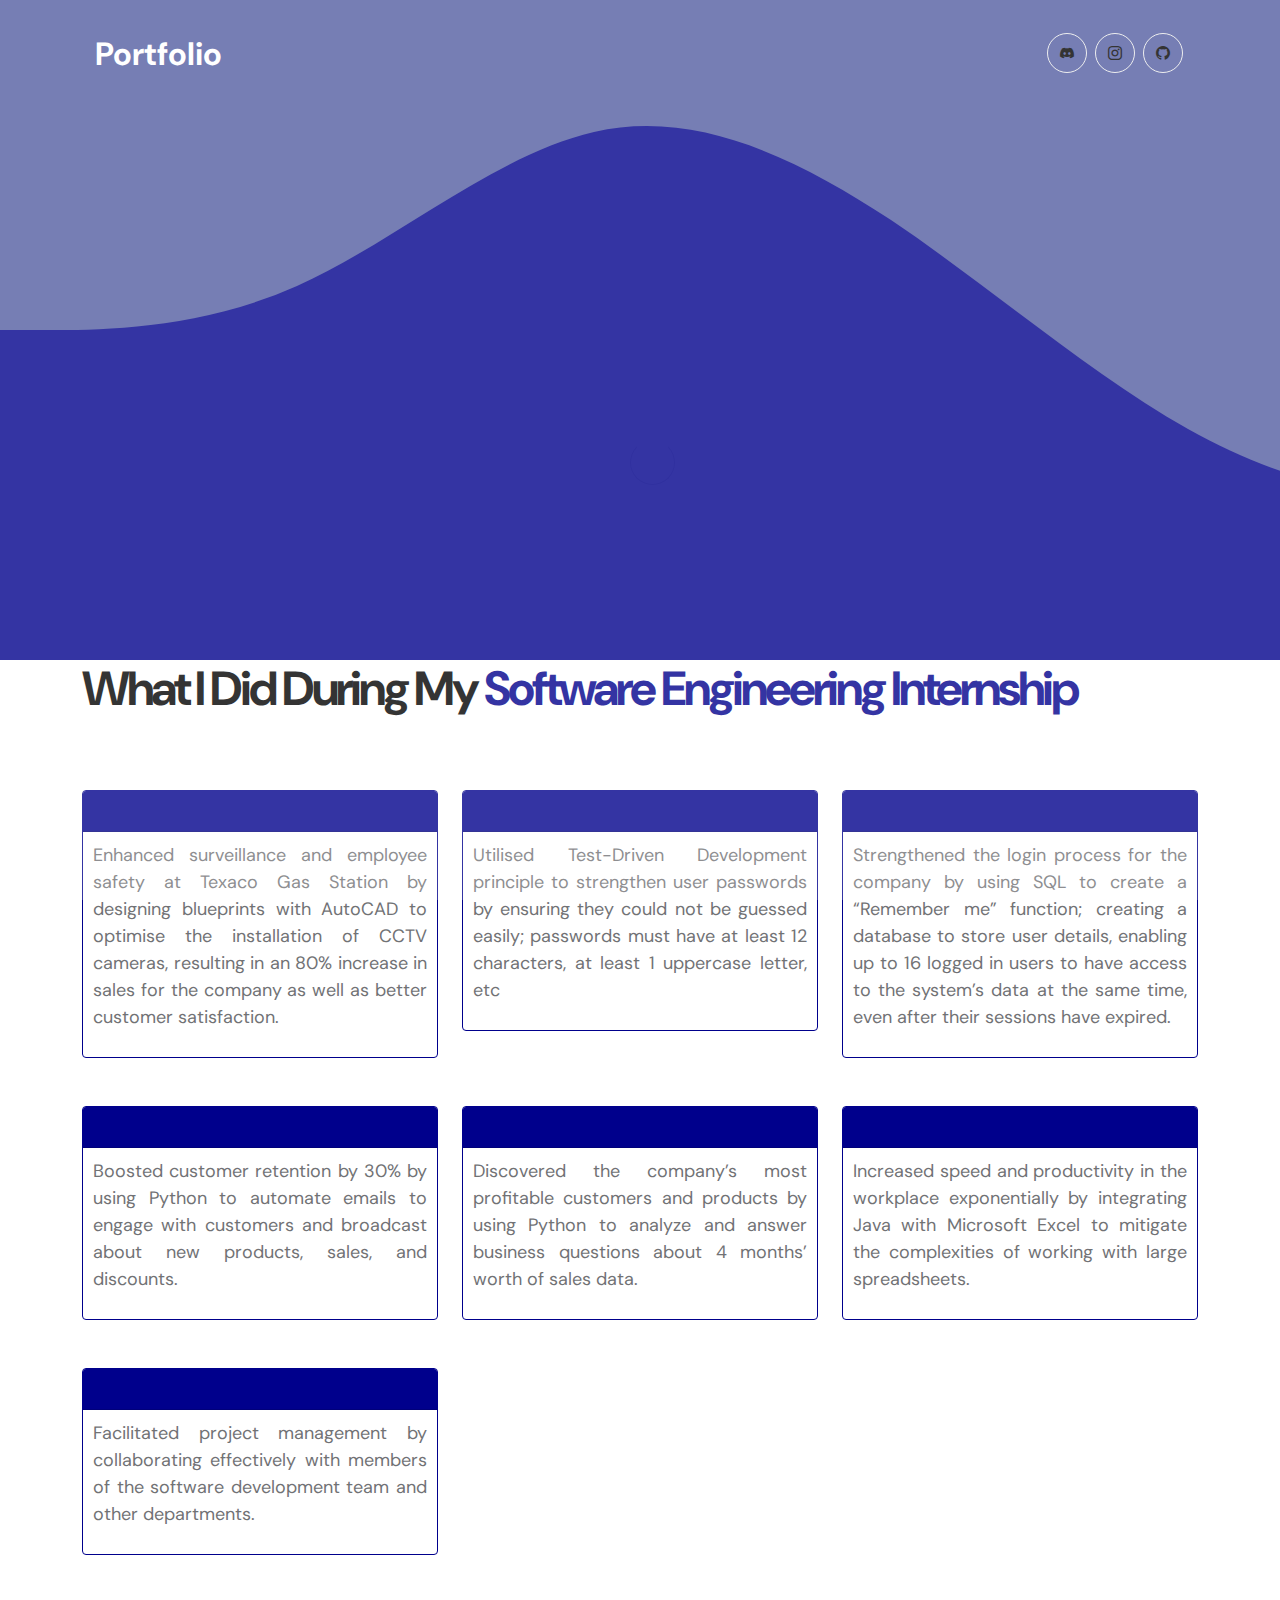
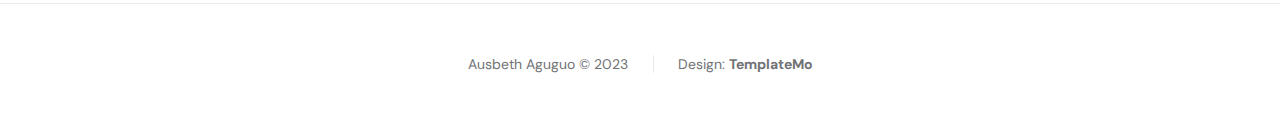
<file: intern.html>
<!DOCTYPE html>
<html lang="en">
    <head>
        <meta name="author" content="Ausbeth Aguguo">
        <meta name="description" content="Software Engineer Portfolio">
        <meta name="keywords" content="Portfolio, Software Engineer">
        <meta name="viewport" content="width=device-width, initial-scale=1">
        <meta charset="utf-8">
        <meta http-equiv='cache-control' content='no-cache'> 
        <meta http-equiv='expires' content='0'> 
        <meta http-equiv='pragma' content='no-cache'>

        <title>Internship Details</title>
        <link rel="icon" type="image/x-icon" href="images/layers.png">

        <!-- CSS FILES -->
        <link rel="preconnect" href="https://fonts.googleapis.com">
        <link rel="preconnect" href="https://fonts.gstatic.com" crossorigin>
        <link href="https://fonts.googleapis.com/css2?family=DM+Sans:wght@400;500;700&display=swap" rel="stylesheet">
        <link href="css/bootstrap.min.css" rel="stylesheet">
        <link href="css/bootstrap-icons.css" rel="stylesheet">
        <link href="css/styles.css" rel="stylesheet">
    </head>

    <body>
        <section class="preloader">
            <div class="spinner">
                <span class="spinner-rotate"></span>    
            </div>
        </section>

        <nav class="navbar navbar-expand-lg">
            <div class="container">

                <a href="index.html" class="navbar-brand mx-auto mx-lg-0">Portfolio</a>

                <div class="d-flex align-items-center d-lg-none">
                    <ul class="social-icon">
                        <li class="social-icon-item"><a href="https://discordapp.com/users/1079761956044550144" target="_blank" class="social-icon-link bi-discord"></a></li>
                        <li class="social-icon-item"><a href="https://instagram.com/aus_bee?igshid=ZDdkNTZiNTM=" target="_blank" class="social-icon-link bi-instagram"></a></li>
                        <li class="social-icon-item"><a href="https://github.com/Ausbeth" target="_blank" class="social-icon-link bi-github"></a></li>
                    </ul>
                </div>

                <div class="collapse navbar-collapse" id="navbarNav">
                    <div class="d-lg-flex align-items-center d-none ms-auto">
                        <ul class="social-icon">
                            <li class="social-icon-item"><a href="https://discordapp.com/users/1079761956044550144" target="_blank" class="social-icon-link bi-discord"></a></li>
                            <li class="social-icon-item"><a href="https://instagram.com/aus_bee?igshid=ZDdkNTZiNTM=" target="_blank" class="social-icon-link bi-instagram"></a></li>
                            <li class="social-icon-item"><a href="https://github.com/Ausbeth" target="_blank" class="social-icon-link bi-github"></a></li>
                        </ul>
                    </div>
                </div>

            </div>
        </nav>

        <main>
            <section class="hero d-flex justify-content-center align-items-center" id="section_1">
                <svg xmlns="http://www.w3.org/2000/svg" viewBox="0 0 1440 320"><path fill="#535da1" fill-opacity="1" d="M0,160L24,160C48,160,96,160,144,138.7C192,117,240,75,288,64C336,53,384,75,432,106.7C480,139,528,181,576,208C624,235,672,245,720,240C768,235,816,213,864,186.7C912,160,960,128,1008,133.3C1056,139,1104,181,1152,202.7C1200,224,1248,224,1296,197.3C1344,171,1392,117,1416,90.7L1440,64L1440,0L1416,0C1392,0,1344,0,1296,0C1248,0,1200,0,1152,0C1104,0,1056,0,1008,0C960,0,912,0,864,0C816,0,768,0,720,0C672,0,624,0,576,0C528,0,480,0,432,0C384,0,336,0,288,0C240,0,192,0,144,0C96,0,48,0,24,0L0,0Z"></path></svg>
            </section>

            <section>
                <div class="container">
                    <h2 class="mb-5 pb-4"><span class="first-five">What I Did During My</span>  Software Engineering Internship</h2>
                    <div class="row">

                        <div class="col-md-4 col-sm-6">
                            <div class="card mb-5">
                                <div class="card-header"></div>
                                <div class="cbody">
                                    <P align="justify">Enhanced surveillance and employee safety at Texaco Gas Station by designing blueprints with AutoCAD to optimise the installation of CCTV cameras, resulting in an 80% increase in sales for the company as well as better customer satisfaction.</P>
                                </div>
                            </div>
                        </div>

                        <div class="col-md-4 col-sm-6 bg-blue">
                            <div class="card mb-5 ">
                                <div class="card-header"></div>
                                <div class="cbody">
                                    <P align="justify">Utilised Test-Driven Development principle to strengthen user passwords by ensuring they could not be guessed easily; passwords must have at least 12 characters, at least 1 uppercase letter, etc </P>
                                </div>
                            </div> 
                        </div>

                        <div class="col-md-4 col-sm-6">
                            <div class="card mb-5">
                                <div class="card-header"></div>
                                <div class="cbody">
                                    <P align="justify">Strengthened the login process for the company by using SQL to create a “Remember me” function; creating a database to store user details, enabling up to 16 logged in users to have access to the system’s data at the same time, even after their sessions have expired.</P>
                                </div>
                            </div>
                        </div>

                        <div class="col-md-4 col-sm-6">
                            <div class="card mb-5">
                                <div class="card-header"></div>
                                <div class="cbody">
                                    <P align="justify">Boosted customer retention by 30% by using Python to automate emails to engage with customers and broadcast about new products, sales, and discounts.</P>
                                </div>
                            </div>
                        </div>

                        <div class="col-md-4 col-sm-6">
                            <div class="card mb-5">
                                <div class="card-header"></div>
                                <div class="cbody">
                                    <P align="justify">Discovered the company’s most profitable customers and products by using Python to analyze and answer business questions about 4 months’ worth of sales data.</P>
                                </div>
                            </div>
                        </div>

                        <div class="col-md-4 col-sm-6">
                            <div class="card mb-5">
                                <div class="card-header"></div>
                                <div class="cbody">
                                    <P align="justify">Increased speed and productivity in the workplace exponentially by integrating Java with Microsoft Excel to mitigate the complexities of working with large spreadsheets.</P>
                                </div>
                            </div>
                        </div>

                        <div class="col-md-4 col-sm-6">
                            <div class="card mb-5">
                                <div class="card-header"></div>
                                <div class="cbody">
                                    <P align="justify" >Facilitated project management by collaborating effectively with members of the software development team and other departments.</P>
                                </div>
                            </div>
                        </div>

                    </div>
                </div>
            </section>
        </main>

        <footer class="site-footer">
            <div class="container">
                <div class="row">

                    <div class="col-lg-12 col-12">
                        <div class="copyright-text-wrap">
                            <p class="mb-0">
                                <span class="copyright-text">Ausbeth Aguguo © 2023</span>
                                Design: 
                                <a rel="sponsored" href="https://templatemo.com" target="_blank">TemplateMo</a>
                            </p>
                        </div>
                    </div>

                </div>
            </div>
        </footer>

        <!-- JAVASCRIPT FILES -->
        <script src="js/jquery.min.js"></script>
        <script src="js/bootstrap.min.js"></script>
        <script src="js/jquery.sticky.js"></script>
        <script src="js/click-scroll.js"></script>
        <script src="js/custom.js"></script>

    </body>
</html>
</file>
<file: css/styles.css>
/*---------------------------------------
  CUSTOM PROPERTIES ( VARIABLES )             
-----------------------------------------*/
:root {
  --white-color:                  #ffffff;
  --primary-color:                #535da1;
  --secondary-color:              rgb(0, 0, 140);
  --section-bg-color:             #f9f9f9;
  --dark-color:                   #000000;
  --p-color:                      #717275;
  --border-color:                 #e9eaeb;
  --featured-border-color:        #727aab;

  --body-font-family:             'DM Sans', sans-serif;

  --h1-font-size:                 62px;
  --h2-font-size:                 48px;
  --h3-font-size:                 36px;
  --h4-font-size:                 32px;
  --h5-font-size:                 24px;
  --h6-font-size:                 22px;
  --p-font-size:                  18px;
  --menu-font-size:               12px;
  --copyright-font-size:          14px;

  --border-radius-large:          100px;
  --border-radius-medium:         20px;
  --border-radius-small:          10px;

  --font-weight-normal:           400;
  --font-weight-medium:           500;
  --font-weight-bold:             700;
}

body {
    background: var(--white-color);
    font-family: var(--body-font-family); 
}


/*---------------------------------------
  TYPOGRAPHY               
-----------------------------------------*/

h2,
h3,
h4,
h5,
h6 {
  color: var(--dark-color);
}

h1,
h2,
h3,
h4,
h5,
h6 {
  font-weight: var(--font-weight-bold);
  letter-spacing: -1px;
}

h1 {
  font-size: var(--h1-font-size);
  letter-spacing: -3px;
}

h2 {
  font-size: var(--h2-font-size);
  color: var(--secondary-color);
  letter-spacing: -3px;
}

h3 {
  font-size: var(--h3-font-size);
}

h4 {
  font-size: var(--h4-font-size);
}

h5 {
  font-size: var(--h5-font-size);
  line-height: normal;
}

h6 {
  font-size: var(--h6-font-size);
}

p {
  color: var(--p-color);
  font-size: var(--p-font-size);
  font-weight: var(--font-weight-normal);
}

ul li {
  color: var(--p-color);
  font-size: var(--p-font-size);
  font-weight: var(--font-weight-normal);
}

a, 
button {
  touch-action: manipulation;
  transition: all 0.3s;
}

a {
  color: var(--p-color);
  text-decoration: none;
}

a:hover {
  color: var(--secondary-color);
}

::selection {
  background: var(--secondary-color);
  color: var(--white-color);
}

::-moz-selection {
  background: var(--secondary-color);
  color: var(--white-color);
}

.section-padding {
  padding-top: 120px;
  padding-bottom: 120px;
}

b,
strong {
  font-weight: var(--font-weight-bold);
}

.section-title-wrap {
  background: var(--secondary-color);
  border-radius: var(--border-radius-small);
  padding: 10px 30px;
}


/*---------------------------------------
  AVATAR IMAGE               
-----------------------------------------*/
.avatar-image {
  border-radius: var(--border-radius-large);
  width: 160px;
  height: 160px;
  object-fit: cover;
}

.avatar-image-large {
  width: 90.4px;
  height: 90.4px;
}


/*---------------------------------------
  PRE LOADER               
-----------------------------------------*/
.preloader {
  position: fixed;
  top: 0;
  left: 0;
  width: 100%;
  height: 100%;
  z-index: 99999;
  display: flex;
  flex-flow: row nowrap;
  justify-content: center;
  align-items: center;
  background: none repeat scroll 0 0 var(--white-color);
}

.spinner {
  border: 1px solid transparent;
  border-radius: var(--border-radius-small);
  position: relative;
}

.spinner:before {
  content: '';
  box-sizing: border-box;
  position: absolute;
  top: 50%;
  left: 50%;
  width: 45px;
  height: 45px;
  margin-top: -10px;
  margin-left: -10px;
  border-radius: 50%;
  border: 1px solid var(--border-color);
  border-top-color: var(--white-color);
  animation: spinner .9s linear infinite;
}

@-webkit-@keyframes spinner {
  to {transform: rotate(360deg);
  }
}

@keyframes spinner {
  to {transform: rotate(360deg);}
}


/*---------------------------------------
  CUSTOM ICON               
-----------------------------------------*/
.navbar-icon {
  background: var(--white-color);
  border-radius: var(--border-radius-large);
  color: var(--dark-color);
  width: 47px;
  height: 47px;
  line-height: 47px;
  text-align: center;
}

.is-sticky .navbar-icon {
  background: var(--secondary-color);
  color: var(--white-color);
}

.form-check-icon {
  color: var(--secondary-color);
}


/*---------------------------------------
  CUSTOM BUTTON               
-----------------------------------------*/
.custom-btn,
.navbar .custom-btn {
  font-size: var(--p-font-size);
  font-weight: var(--font-weight-bold);
}

.navbar .custom-btn {
  background: transparent;
  border-width: 2px;
  border-style: solid;
  border-color: var(--white-color);
  color: var(--white-color);
  padding: 8px 22px;
}

.navbar .custom-btn:hover {
  background: var(--white-color);
  border-color: transparent;
  color: var(--secondary-color);
}

.custom-btn {
  background: var(--secondary-color);
  border-radius: var(--border-radius-large);
  color: var(--white-color);
  font-weight: var(--font-weight-bold);
  padding: 12px 24px;
  margin: 10px;
}

.custom-btn:hover {
  background: var(--primary-color);
  box-shadow: 0 1rem 3rem rgba(0,0,0,.175);
  color: var(--white-color);
}

.custom-border-btn {
  background: transparent;
  border: 2px solid var(--border-color);
  color: var(--p-color);
}

.custom-border-btn:hover {
  background: var(--secondary-color);
  border-color: var(--secondary-color);
  color: var(--white-color);
}

.custom-link {
	background-color: var(--primary-color);
}

.custom-link:hover {
	background-color: var(--secondary-color);
}


/*---------------------------------------
  NAVIGATION              
-----------------------------------------*/
.sticky-wrapper {
  position: relative;
  z-index: 222;
  height: auto !important;
}

.is-sticky,
.is-sticky .navbar .container {
  background: var(--white-color);
  box-shadow: 0 1rem 3rem rgb(0 0 0 / 18%);
}

.is-sticky .navbar-brand,
.is-sticky .navbar-brand:hover {
  color: var(--dark-color);
}

.is-sticky .navbar-nav .nav-link {
  color: var(--p-color);
}

.is-sticky .navbar .custom-btn {
  border-color: var(--secondary-color);
  color: var(--secondary-color);
}

.is-sticky .navbar .custom-btn:hover {
  background: var(--secondary-color);
  color: var(--white-color);
}

.navbar {
  background: transparent;
  position: absolute;
  z-index: 9;
  right: 0;
  left: 0;
  transition: all 0.3s;
  padding-top: 15px;
  padding-bottom: 0;
}

.navbar .container {
  border-radius: var(--border-radius-small);
  padding: 10px 25px;
}

.navbar-brand {
  font-size: var(--h4-font-size);
  font-weight: var(--font-weight-bold);
}

.navbar-brand,
.navbar-brand:hover {
  color: var(--white-color);
}

.navbar-expand-lg .navbar-nav .nav-link {
  padding-right: 0;
  padding-left: 0;
  margin-right: 20px;
  margin-left: 20px;
}

.navbar-nav .nav-link {
  display: inline-block;
  color: var(--section-bg-color);
  font-size: var(--menu-font-size);
  font-weight: var(--font-weight-medium);
  text-transform: uppercase;
  position: relative;
  padding-top: 15px;
  padding-bottom: 15px;
}

.navbar-nav .nav-link::after {
  content: "";
  background: transparent;
  position: absolute;
  bottom: 6px;
  right: 0;
  left: 0;
  width: 100%;
  height: 2px;
}

.navbar-nav .nav-link.active::after, 
.navbar-nav .nav-link:hover::after {
  background: var(--secondary-color);
}

.navbar-nav .nav-link.active, 
.navbar-nav .nav-link:hover {
  color: var(--secondary-color);
}

.navbar-toggler {
  border: 0;
  padding: 0;
  cursor: pointer;
  margin: 0;
  width: 30px;
  height: 35px;
  outline: none;
}

.navbar-toggler:focus {
  outline: none;
  box-shadow: none;
}

.navbar-toggler[aria-expanded="true"] .navbar-toggler-icon {
  background: transparent;
}

.navbar-toggler[aria-expanded="true"] .navbar-toggler-icon:before,
.navbar-toggler[aria-expanded="true"] .navbar-toggler-icon:after {
  transition: top 300ms 50ms ease, -webkit-transform 300ms 350ms ease;
  transition: top 300ms 50ms ease, transform 300ms 350ms ease;
  transition: top 300ms 50ms ease, transform 300ms 350ms ease, -webkit-transform 300ms 350ms ease;
  top: 0;
}

.navbar-toggler[aria-expanded="true"] .navbar-toggler-icon:before {
  transform: rotate(45deg);
}

.navbar-toggler[aria-expanded="true"] .navbar-toggler-icon:after {
  transform: rotate(-45deg);
}

.navbar-toggler .navbar-toggler-icon {
  background: var(--white-color);
  transition: background 10ms 300ms ease;
  display: block;
  width: 30px;
  height: 2px;
  position: relative;
}

.navbar-toggler .navbar-toggler-icon:before,
.navbar-toggler .navbar-toggler-icon:after {
  transition: top 300ms 350ms ease, -webkit-transform 300ms 50ms ease;
  transition: top 300ms 350ms ease, transform 300ms 50ms ease;
  transition: top 300ms 350ms ease, transform 300ms 50ms ease, -webkit-transform 300ms 50ms ease;
  position: absolute;
  right: 0;
  left: 0;
  background: var(--white-color);
  width: 30px;
  height: 2px;
  content: '';
}

.navbar-toggler .navbar-toggler-icon::before {
  top: -8px;
}

.navbar-toggler .navbar-toggler-icon::after {
  top: 8px;
}


/*---------------------------------------
  HERO              
-----------------------------------------*/
.hero {
  background: var(--secondary-color);
  position: relative;
  overflow: hidden;
  padding-top: 330px;
  padding-bottom: 330px;
}

.hero-title,
.hero h2 {
  background: var(--white-color);
  box-shadow: 0 1rem 3rem rgba(0,0,0,.175);
  border-radius: var(--border-radius-large);
  display: inline-block;
  padding: 8px 24px;
}

.hero-title {
	font-size: 44px;
}

.hero h2 {
	font-size: 38px;
}

.hero-text {
  position: relative;
  z-index: 22;
  top: 70px;
}

.hero-image {
  position: absolute;
  z-index: 22;
  top: 0;
  width: 100%;
  min-width: 550px;
}

.hero svg {
  position: absolute;
  z-index: 2;
  bottom: 0;
  right: 0;
  left: 0;
  overflow: hidden;
  height: 100%;
  pointer-events: none;
}


/*---------------------------------------
  ABOUT              
-----------------------------------------*/
.profile-thumb {
  border: 1px solid var(--border-color);
  border-radius: var(--border-radius-medium);
  position: relative;
  overflow: hidden;
  
}

.profile-title {
  border-bottom: 1px solid var(--border-color);
  padding: 15px 30px;
}

.profile-small-title {
  border-right: 1px solid var(--border-color);
  color: var(--secondary-color);
  font-weight: var(--font-weight-bold);
  min-width: 140px;
  margin-right: 10px;
  padding: 13px 30px;
  display: inline-block;
}

.profile-body p {
  margin-bottom: 0;
}

.profile-body p:nth-of-type(even) {
  background: var(--white-color);
}

.about-image {
  border-radius: var(--border-radius-medium);
}

.about-thumb {
  padding-right: 20px;
  padding-left: 20px;
}


/*---------------------------------------
  FEATURED              
-----------------------------------------*/
.featured-numbers {
  font-size: var(--h1-font-size);
  line-height: normal;
  display: block;
}

.featured-text {
  color: var(--secondary-color);
}

.featured-border-bottom {
  border-bottom: 1px solid var(--border-color);
}

.featured-border-start {
  border-left: 1px solid var(--border-color);
}


/*---------------------------------------
  FORAGE              
-----------------------------------------*/
.forage-item-height {
	height: 120px;
}

.forage-image {
  display: block;
  max-width: 100px;
  margin: auto;
  transition: all ease 0.2s;
}

.forage-image:hover {
  transform: scale(1.3);
}


/*---------------------------------------
  RESUME              
-----------------------------------------*/
.resume,
.featured {
  background: var(--section-bg-color);
  border-top: 1px solid var(--border-color);
  border-bottom: 1px solid var(--border-color);
}

.resume-thumb {
  background: var(--white-color);
  border: 2px solid transparent;
  border-radius: var(--border-radius-medium);
  position: relative;
  overflow: hidden;
  margin-bottom: 24px;
  padding: 40px 40px 240px 40px;
  transition: all 0.5s;
}

.resume-thumb-up {
  position: relative;
  bottom: 50px;
  margin-bottom: -50px;
}

.resume-thumb:hover {
  border: 2px solid var(--secondary-color);
  box-shadow: 0 1rem 3rem rgba(0,0,0,.175);
}

.resume-thumb:hover .resume-icon-ed{
  background: var(--secondary-color);
  border-color: var(--secondary-color);
  color: var(--white-color);
}

.resume-thumb:hover .resume-icon-sk{
  background: var(--secondary-color);
  border-color: var(--secondary-color);
  color: var(--white-color);
}

.resume-thumb:hover .resume-icon-pe{
  background: var(--secondary-color);
  border-color: var(--secondary-color);
  color: var(--white-color);
}

.resume-icon-ed {
  border: 1px solid var(--border-color);
  border-radius: var(--border-radius-small);
  position: absolute;
  bottom: 0;
  right: 0;
  width: 50%;
  height: 28%;
  transform: rotate(-35deg) translateY(55px);
  transition: all ease 0.5s;
}

.resume-icon-sk {
  border: 1px solid var(--border-color);
  border-radius: var(--border-radius-small);
  position: absolute;
  bottom: 0;
  right: 0;
  width: 50%;
  height: 34%;
  transform: rotate(-35deg) translateY(55px);
  transition: all ease 0.5s;
}

.resume-icon-pe {
  border: 1px solid var(--border-color);
  border-radius: var(--border-radius-small);
  position: absolute;
  bottom: 0;
  right: 0;
  width: 50%;
  height: 45%;
  transform: rotate(-35deg) translateY(55px);
  transition: all ease 0.5s;
}

.resume-icon {
  font-size: 90px;
  position: relative;
  bottom: 15px;
}

.resume-thumb:hover .resume-price-wrap {
  background: var(--secondary-color);
}

.resume-thumb:hover .resume-price-overlay {
  background: var(--primary-color);
}

.resume-price-wrap {
  background: var(--primary-color);
  border-radius: var(--border-radius-medium);
  position: relative;
  overflow: hidden;
  padding: 6px 20px 6px 15px;
  transition: all ease 0.5s;
}

.resume-price-text {
  color: var(--white-color);
  font-size: var(--copyright-font-size);
  font-weight: var(--font-weight-bold);
}

.resume-price-overlay {
  background: var(--secondary-color);
  border-bottom-left-radius: 100%;
  position: absolute;
  top: 0;
  right: 0;
  width: 20px;
  height: 20px;
  pointer-events: none;
}

.Ed-title {
  color: var(--secondary-color);
  font-size: 25px;
}

.skills-list {
  list-style-type: none;
  padding: 0;
  margin: 0;
}

.skills-list li {
font-weight: var(--font-weight-bold);
}

.resume-thumb:hover .skills-list li {
  color: var(--secondary-color);
}


/*----------------------------------------
    Internship Page
----------------------------------------*/
.card-header {
  padding: 20px; 
  background-color: var(--secondary-color);
}
.card {
  border-color: var(--secondary-color); 
}

.first-five{
  color: black;
}

.cbody{
padding: 10px;
}

/*---------------------------------------
  PROJECTS              
-----------------------------------------*/
.projects-thumb {
  background: var(--section-bg-color);
  border: 2px solid var(--white-color);
  border-radius: var(--border-radius-medium);
  position: relative;
  overflow: hidden;
  margin-top: 24px;
  margin-bottom: 24px;
  padding: 40px;
  transition: all ease 0.5s;
}

.projects-thumb:hover {
  border-color: var(--secondary-color);
}

.projects-thumb:hover .projects-image,
.projects-thumb:focus .projects-image {
  transform: rotate(0) translateY(0);
}

.projects-thumb {
  display: block;
  width: 100%;
  height: 100%;
}

.projects-image {
  border-radius: var(--border-radius-medium);
  display: block;
  width: 100%;
  transform: rotate(10deg) translateY(80px);
  transition: all ease 0.5s;
}

.projects-title {
  margin-bottom: 20px;
}

.projects-tag {
  font-size: var(--menu-font-size);
  font-weight: var(--font-weight-medium);
  color: var(--secondary-color);
  text-transform: uppercase;
  margin-bottom: 5px;
}


/*---------------------------------------
  CONTACT              
-----------------------------------------*/
.contact {
  background: var(--section-bg-color);
}

.contact-info {
  background: var(--white-color);
  border-top-right-radius: var(--border-radius-small);
  border-bottom-right-radius: var(--border-radius-small);
  padding: 15px 30px 30px 30px;
  height: 100%;
}

.contact-info-border-start {
  border-right: 1px solid var(--border-color);
  border-radius: var(--border-radius-small) 0 0 var(--border-radius-small);
}

.contact-form {
  margin-left: 10px;
}

.smedia{
  list-style: none;
  padding: 0;
  padding-top: 10px;
 
}

.connect {
  display: flex;
  align-items: center;
  gap: 10px;
  margin-left: -10px;
  padding-bottom: 20px;
}

.discon, .instacon, .gitcon {
  border: 1px solid var(--border-color);
  border-radius: var(--border-radius-large);
  font-size: var(--copyright-font-size);
  display: inline-block;
  vertical-align: top;
  margin: 2px 2px 5px 2px;
  width: 40px;
  height: 40px;
  line-height: 40px;
  text-align: center;
}

.discon{
  color: #1da1f2;
  border-color:  #1da1f2;
}

.instacon{
  color: #e1306c;
  border-color: #e1306c;
}

.gitcon{
  color: #6f42c1;
  border-color: #6f42c1;;
}

.smedia li:hover .discon, .smedia li:hover .instacon, .smedia li:hover .gitcon{
  background: var(--secondary-color);
  border-color: transparent;
  color: var(--white-color);
}

.smedia li:hover span{
  color: var(--secondary-color);
}

.connect span {
  font-weight: bold;
}

.connect:nth-child(1) span{
  color: #1da1f2;
  border-color:  #1da1f2;
}

.connect:nth-child(2) span{
  color: #e1306c;
  border-color: #e1306c;
}

.connect:nth-child(3) span{
  color: #6f42c1;
  border-color: #6f42c1;
}



/*---------------------------------------
  CUSTOM FORM               
-----------------------------------------*/
.custom-form .form-control {
  background: var(--white-color);
  box-shadow: none;
  border: 2px solid var(--border-color);
  color: var(--p-color);
  margin-bottom: 24px;
  padding-top: 13px;
  padding-bottom: 13px;
  outline: none;
}

.form-floating>label {
  color: var(--p-color);
}

.form-check-inline {
  vertical-align: middle;
  width: 100%;
  position: relative;
  margin-right: 0;
  margin-top: 0;
  margin-bottom: 24px;
  padding: 0;
}

.custom-form .form-check-label {
  position: absolute;
  top: 50%;
  left: 50%;
  transform: translate(-50%, -50%);
  text-align: center;
}

.form-check-label-text {
  color: var(--p-color);
  display: block;
  font-size: copyright-font-size;
  margin-top: 5px;
}

.form-check-input[type=checkbox] {
  background: var(--white-color);
  border: 2px solid var(--border-color);
  box-shadow: none;
  outline: none;
  width: 100%;
  margin-top: 0;
  margin-left: 0;
  padding: 40px 50px;
}

.form-check-input:checked[type=checkbox] {
  background-image: none;
}

.form-check-input:hover,
.form-check-input:checked {
  background-color: transparent;
  border-color: var(--secondary-color);
}

.custom-form .form-control:hover,
.custom-form .form-control:focus {
  background: transparent;
  border-color: var(--secondary-color);
}

.custom-form .form-floating textarea {
  height: 150px;
}

.custom-form button[type="submit"] {
  background: var(--secondary-color);
  border: none;
  border-radius: var(--border-radius-large);
  color: var(--white-color);
  font-weight: var(--font-weight-bold);
  transition: all 0.3s;
  margin-bottom: 0;
}

.custom-form button[type="submit"]:hover,
.custom-form button[type="submit"]:focus {
  background: var(--primary-color);
  border-color: transparent;
}


/*---------------------------------------
  SITE FOOTER              
-----------------------------------------*/
.site-footer {
  border-top: 1px solid var(--border-color);
  padding-top: 50px;
  padding-bottom: 50px;
  text-align: center;
}

.site-footer-title {
  font-size: var(--menu-font-size);
  color: var(--dark-color);
  text-transform: uppercase;
}

.copyright-text-wrap p,
.copyright-text {
  font-size: var(--copyright-font-size);
}

.copyright-text {
  border-right: 1px solid var(--border-color);
  padding-right: 25px;
  margin-right: 20px;
}

.copyright-text-wrap a {
  font-weight: var(--font-weight-bold);
}

.footer-menu {
  margin: 0;
  padding: 0;
}

.footer-menu-item {
  list-style: none;
  display: inline-block;
  vertical-align: top;
}

.footer-menu-link {
  border: 1px solid var(--border-color);
  border-radius: var(--border-radius-medium);
  font-size: var(--copyright-font-size);
  font-weight: var(--font-weight-medium);
  display: inline-block;
  vertical-align: top;
  text-align: center;
  margin-right: 10px;
  margin-bottom: 10px;
  padding: 6px 14px;
  min-width: 70px;
}

.footer-menu-link:hover {
  background: var(--secondary-color);
  border-color: transparent;
  color: var(--white-color);
}


/*---------------------------------------
  SOCIAL ICON               
-----------------------------------------*/
.social-icon {
  margin: 0;
  padding: 0;
}

.social-icon-item {
  list-style: none;
  display: inline-block;
  vertical-align: top;
}

.social-icon-link {
  border: 1px solid var(--border-color);
  border-radius: var(--border-radius-large);
  font-size: var(--copyright-font-size);
  color: var(--dark-color);
  display: inline-block;
  vertical-align: top;
  margin: 2px 2px 5px 2px;
  width: 40px;
  height: 40px;
  line-height: 40px;
  text-align: center;
}

.social-icon-link:hover {
  background: var(--secondary-color);
  border-color: transparent;
  color: var(--white-color);
}


/*---------------------------------------
  DISCORD BOT               
-----------------------------------------*/
/* Slider */
.slider_container{ width:920px; margin:auto; clear:both; background:url(images/shadow_top.png) no-repeat top center; padding:30px 0 0 0;}
.flex-caption{ position: absolute; right:11px; bottom:20px;}
.caption_title_line{ width:450px; height:75px; padding:5px 15px 10px 15px;background:url(images/slider_caption_bg.png) repeat;color: #303030;}
.flex-caption h2{ color:#303030;font-size:20px; padding:5px 0 5px 0; margin:0px;font-family: 'Ovo', serif;}
.flex-container a:active,
.flexslider a:active {outline: none;}
.slides,
.flex-control-nav,
.flex-direction-nav {margin: 0; padding: 0; list-style: none;} 

/* FlexSlider */ 
.flexslider {width: 100%; margin: 0; padding: 0 0 30px 0;background:url(images/shadow_bottom.png) no-repeat center bottom;}
.flexslider .slides > li {display: none;} /* Hide the slides before the JS is loaded. Avoids image jumping */
.flexslider .slides img {max-width: 100%; display: block; border:7px var(--secondary-color) solid;}
.flex-pauseplay span {text-transform: capitalize;}
.slides:after {content: "."; display: block; clear: both; visibility: hidden; line-height: 0; height: 0;} 
html[xmlns] .slides {display: block;} 
* html .slides {height: 1%;}
.no-js .slides > li:first-child {display: block;}
.flexslider {position: relative; zoom: 1;}
.flexslider .slides {zoom: 1;}
.flexslider .slides > li {position: relative;}
.flex-container {zoom: 1; position: relative;}

/* Direction Nav */
.flex-direction-nav li a {width:45px; height:42px; margin:0; display: block; position: absolute; right:6px; cursor: pointer; text-indent: -9999px;}
.flex-direction-nav li a.next {background:url(images/next.png) no-repeat center; bottom:92px;}
.flex-direction-nav li a.prev {background:url(images/prev.png) no-repeat center;bottom:36.5px;}
.flex-direction-nav li a.next:hover {background:url(images/next_a.png) no-repeat center;}
.flex-direction-nav li a.prev:hover {background:url(images/prev_a.png) no-repeat center;}
.flex-direction-nav li a.disabled {opacity: .3; filter:alpha(opacity=30); cursor: default;}

/* Control Nav */
.flex-control-nav {width: 100%; position: absolute; bottom: -30px; text-align: center;}
.flex-control-nav li {margin: 0 0 0 5px; display: inline-block; zoom: 1; *display: inline;}
.flex-control-nav li:first-child {margin: 0;}
.flex-control-nav li a {width: 13px; height: 13px; display: block; cursor: pointer; text-indent: -9999px;}
.flex-control-nav li a:hover {background-position: 0 -13px;}
.flex-control-nav li a.active {background-position: 0 -26px; cursor: default;}


/*---------------------------------------
  GOOGLE'S WEBSITE               
-----------------------------------------*/
iframe {
  display: block;
  margin: 3% auto;
  border: 7px var(--secondary-color) solid;
  width: 820px;
  height: 480px;
  max-width: 100%;
}

/*---------------------------------------
  RESPONSIVE STYLES               
-----------------------------------------*/
@media screen and (min-width: 1600px) {
  .hero {
    padding-top: 380px;
    padding-bottom: 380px;
  }

  .hero-image-wrap {
    top: -50px;
    width: 400px;
    height: 400px;
  }

  .hero-image {
    min-width: 650px;
  }
  
  .hero-title,
	.hero h2 {
	  font-size: var(--h2-font-size);
	}
}

@media  screen and (min-width: 991px) {
  .hero {
    height: 60vh;
  }
}

@media screen and (max-width: 1000px) {
  .slider_container{ 
    width:90%; 
    margin:0 0 0 2%; 
    clear:both; 
    background:none; 
    padding:30px 0 0 0;
  }

  .flexslider {
    width: 100%; 
    margin: 0; 
    padding:0 0 30px 0;
    background:none;
  }

  .flex-direction-nav li a {
    width:25px; 
    height:22px; 
    margin:0; 
    display: block; 
    position: absolute; 
    right:6px; 
    cursor: pointer; 
    text-indent: -9999px;
  }

  .flex-direction-nav li a.next {
    background:url(images/next.png) no-repeat center; 
    bottom:62px;
  }

  .flex-direction-nav li a.prev {
    background:url(images/prev.png) no-repeat center;
    bottom:36.5px;
  }

  .flex-caption { 
    display:none;
  }

  }

@media screen and (max-width: 991px) {
  h1 {
    font-size: 48px;
  }

  h2 {
    font-size: 36px;
  }

  h3 {
    font-size: 32px;
  }

  h4 {
    font-size: 28px;
  }

  h5 {
    font-size: 20px;
  }

  h6 {
    font-size: 18px;
  }

  .section-padding {
    padding-top: 80px;
    padding-bottom: 80px;
  }

  .custom-btn,
  .navbar .custom-btn {
    font-size: var(--copyright-text-font-size);
    padding: 8px 16px;
  }

  .navbar .container {
    background: var(--white-color);
  }

  .navbar-brand,
  .navbar-brand:hover {
    color: var(--dark-color);
  }

  .navbar-icon {
    background: var(--secondary-color);
    color: var(--white-color);
    width: 44px;
    height: 44px;
    line-height: 44px;
  }

  .navbar .custom-btn {
    border-color: var(--secondary-color);
    color: var(--secondary-color);
  }

  .navbar-toggler .navbar-toggler-icon,
  .navbar-toggler .navbar-toggler-icon:before,
  .navbar-toggler .navbar-toggler-icon:after {
    background: var(--dark-color);
  }

  .navbar-expand-lg .navbar-nav .nav-link {
    margin-left: 0;
  }

  .navbar-nav .nav-link {
    color: var(--p-color);
    padding-top: 10px;
    padding-bottom: 10px;
  }

  .hero {
    padding-top: 200px;
    padding-bottom: 400px;
  }

  .hero-text {
    top: 0;
    margin-bottom: 120px;
  }

  .about-thumb {
    padding-right: 0;
    padding-left: 0;
  }

  .about-numbers {
    font-size: 42px;
  }

  .resume-thumb-up {
    bottom: 0;
    margin-bottom: 32px;
  }

  .resume-thumb {
    margin-bottom: 32px;
    padding-bottom: 270px;
  }

  .resume-icon-ed {
    width: 45%;
    height: 32%;
  }

  .resume-icon-sk {
    width: 45%;
    height: 33%;
  }

  .resume-icon-pe {
    width: 45%;
    height: 50%;
  }

  .resume .col-lg-10 .row .col-lg-6:last-child,
  .projects .col-lg-4:last-child {
    margin-bottom: 0;
  }

  .projects-thumb {
    margin-top: 0;
    margin-bottom: 32px;
  }

  .contact-info {
    border-radius: 0 0 var(--border-radius-small) var(--border-radius-small);
    padding: 40px 30px;
  }

  .contact-info-border-start {
    border-right: 0;
    border-bottom: 1px solid var(--border-color);
    border-radius: var(--border-radius-small) var(--border-radius-small) 0 0;
  }
}

@media (max-width: 768px) {
  iframe {
    width: 100%;
    height: auto;
    margin: 3;
  }
}

@media screen and (max-width: 575px) {
  .navbar .container {
    margin-right: 12px;
    margin-left: 12px;
  }
}

@media screen and (max-width: 480px) {
  h1 {
    font-size: 40px;
  }

  h2 {
    font-size: 28px;
  }

  h3 {
    font-size: 26px;
  }

  h4 {
    font-size: 22px;
  }

  h5 {
    font-size: 20px;
  }

  .custom-btn,
  .navbar .custom-btn {
    font-size: 13px;
    padding: 6px 12px;
  }

  .navbar-icon {
    font-size: var(--copyright-font-size);
    width: 35.5px;
    height: 35.5px;
    line-height: 35.5px;
  }

  .hero-image-wrap {
    width: 300px;
    height: 300px;
  }

  .hero-image {
    min-width: inherit;
  }

  .resume-icon-ed {
    width: 45%;
    height: 25%;
  }
  
  .resume-icon-sk {
    width: 45%;
    height: 33%;
  }
  
  .resume-icon-pe {
    width: 45%;
    height: 47%;
  }
}

@media screen and (max-width: 370px) {
  .profile-body p{
    font-size: 17px;
  }

  .resume-icon-ed {
    width: 45%;
    height: 22%;
  }

  .resume-icon-sk {
    width: 45%;
    height: 29%;
  }

  .resume-icon-pe {
    width: 45%;
    height: 40%;
  }

}
</file>
